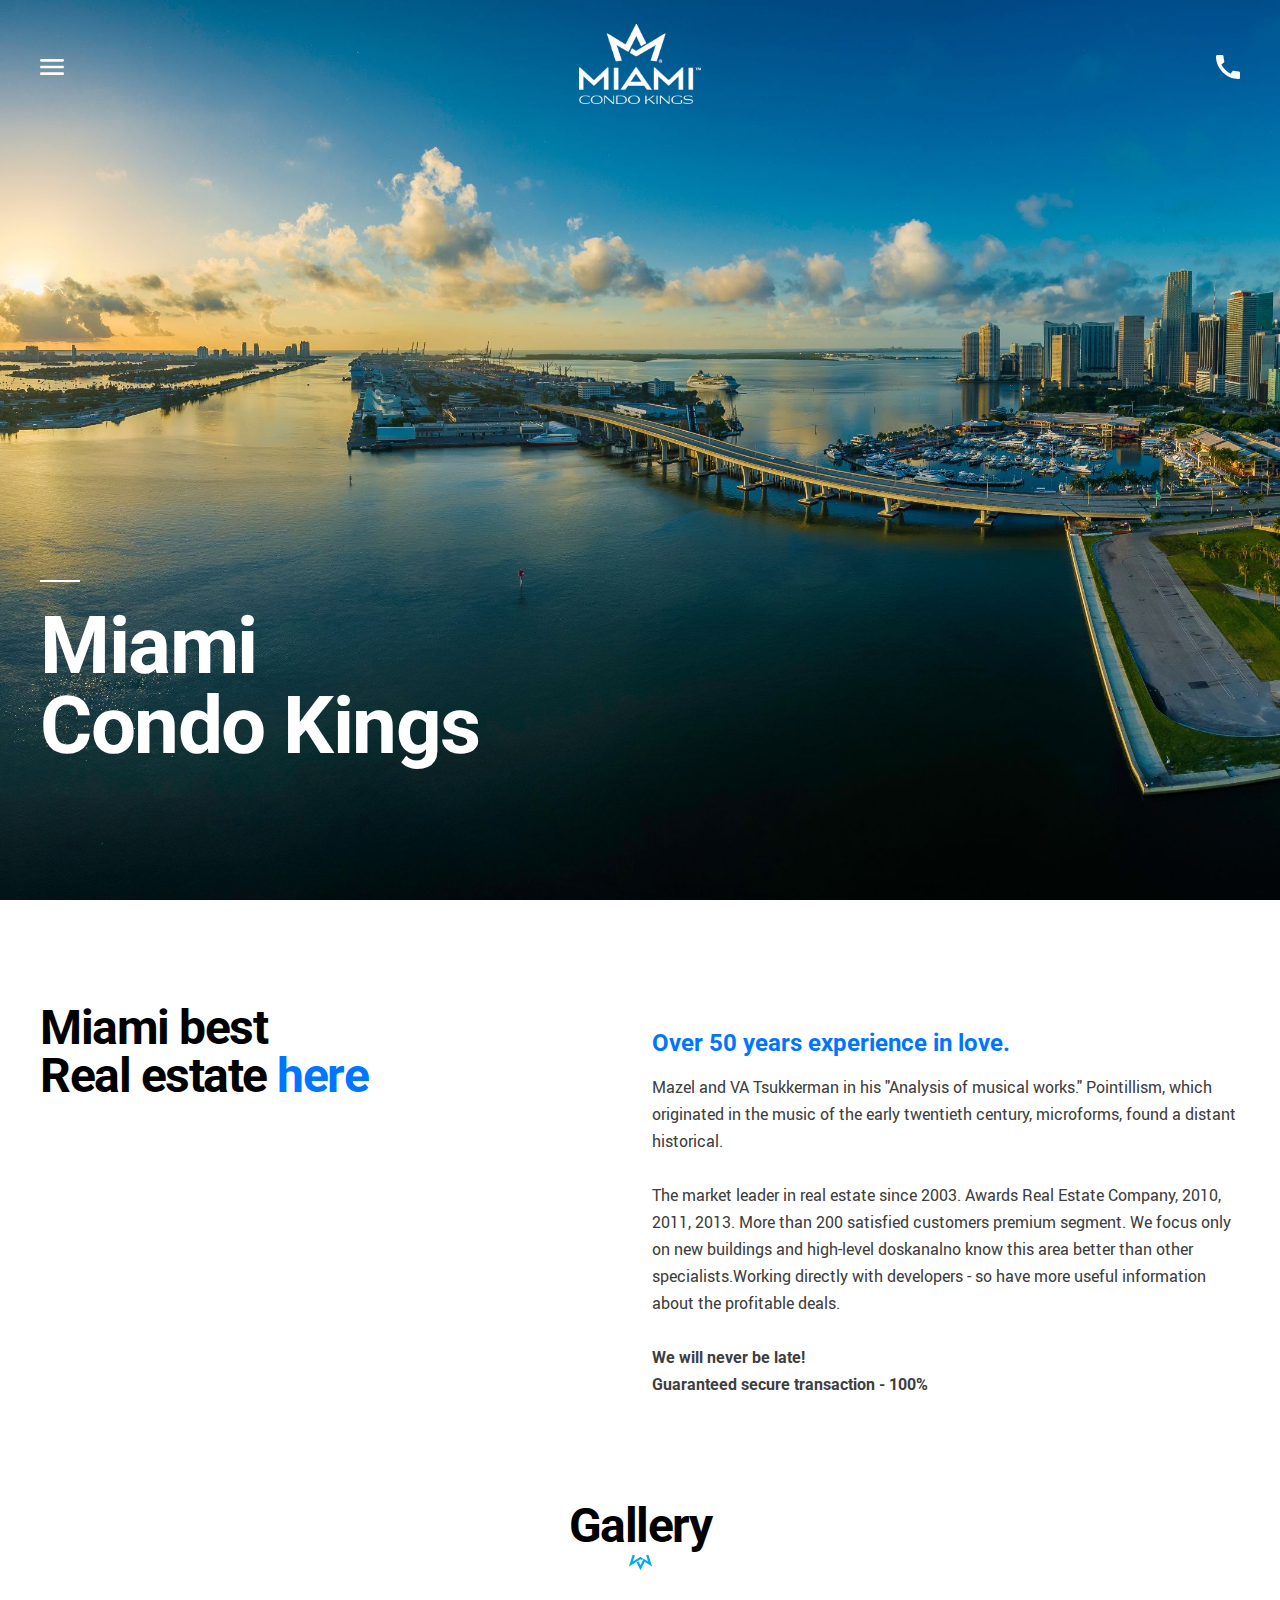
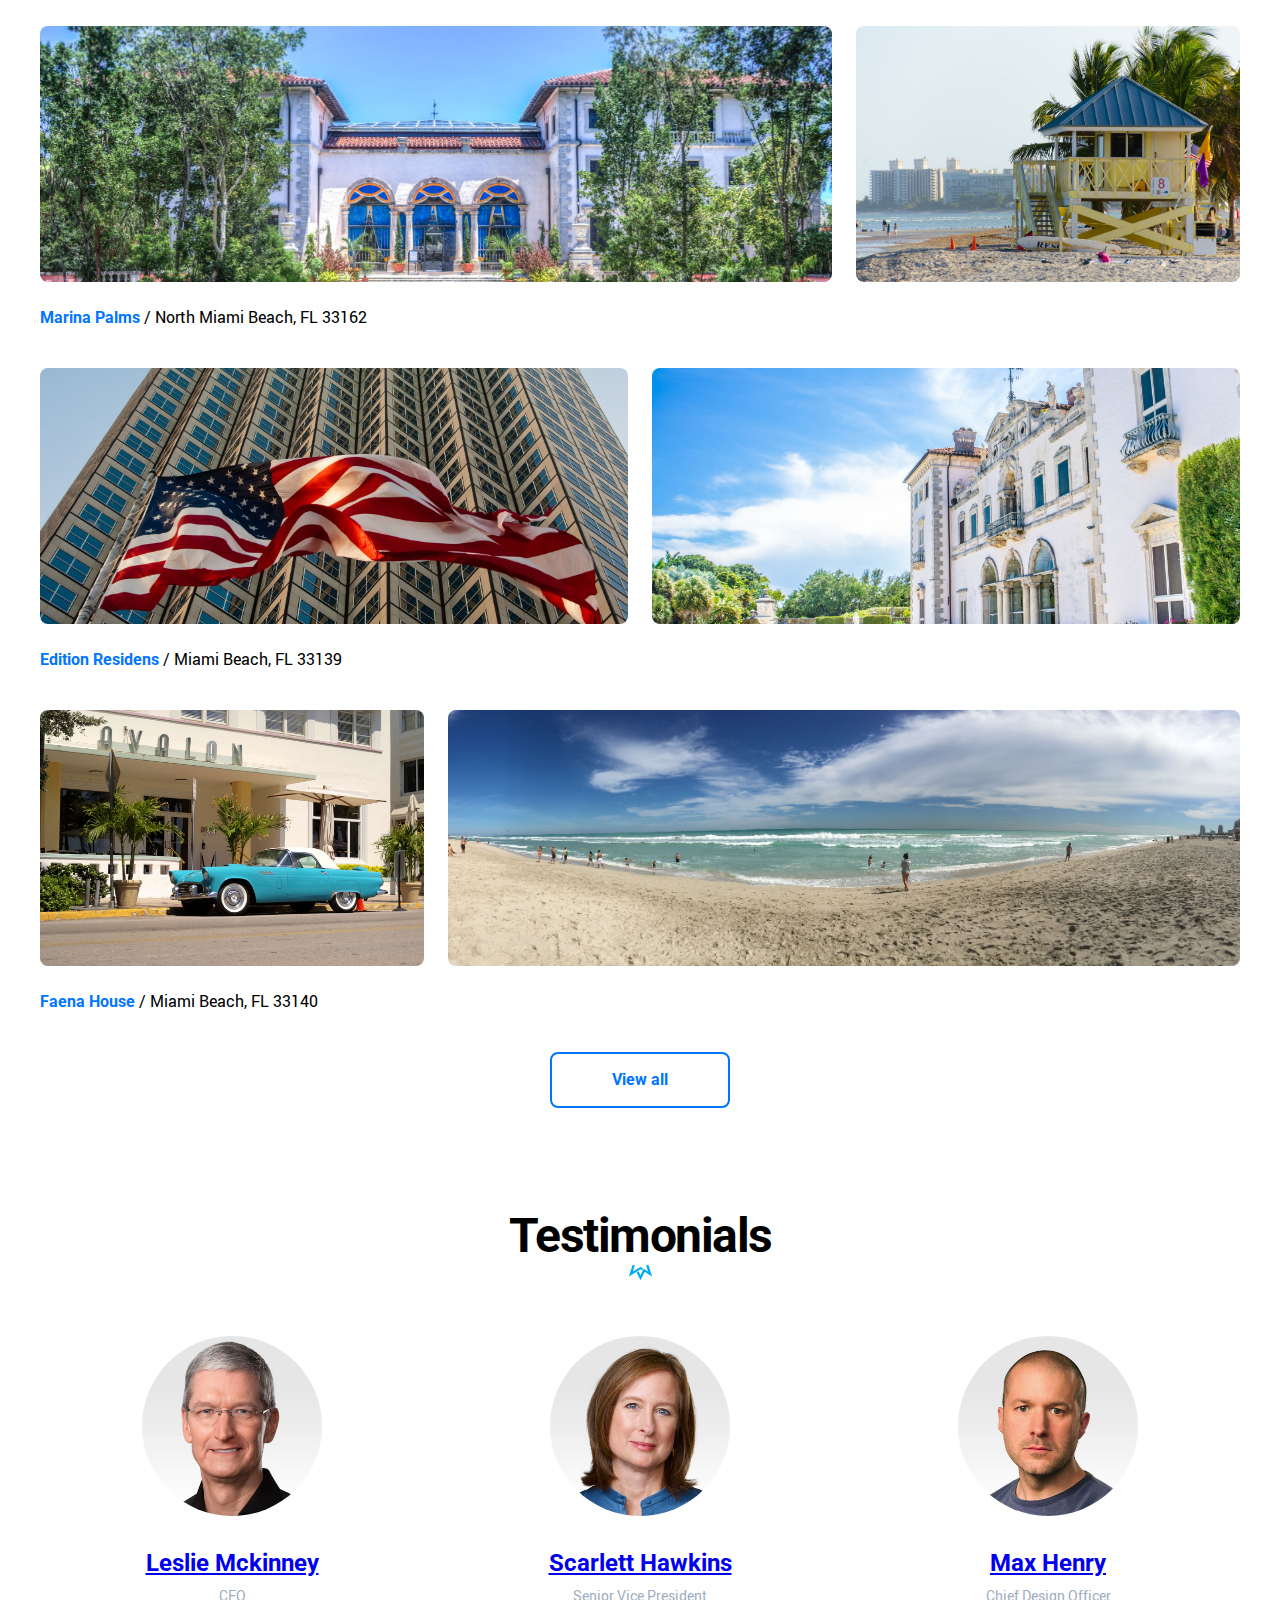
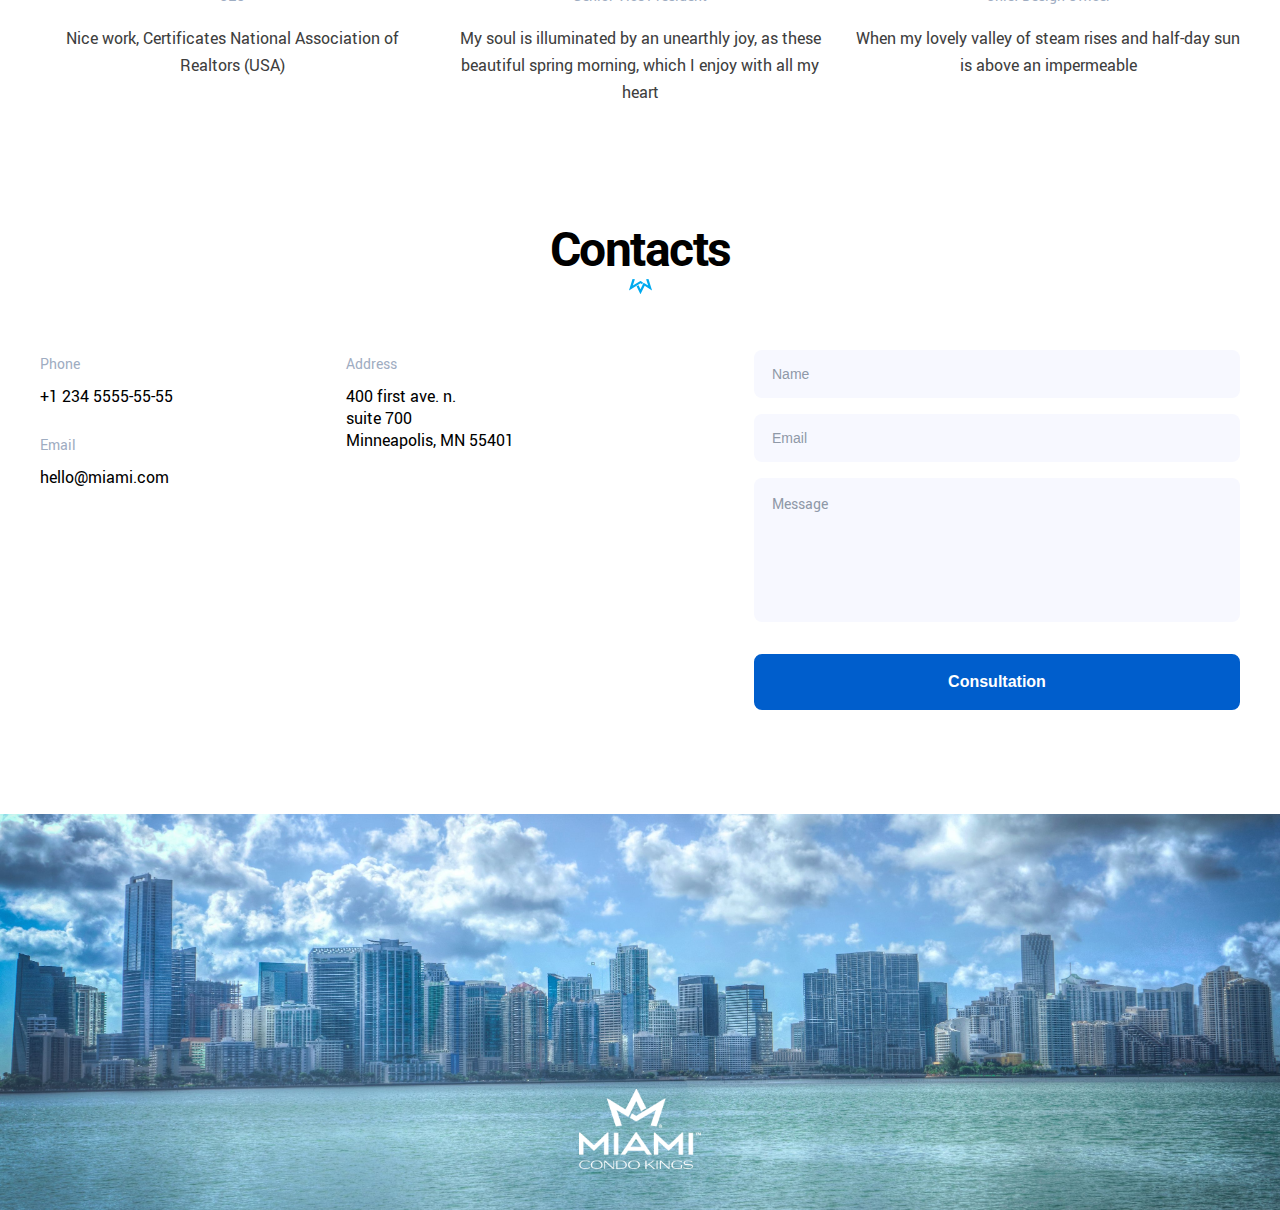
<file: index.html>
<!DOCTYPE html><html lang="en" class="page"><head><meta charset="UTF-8"><meta name="viewport" content="width=device-width, initial-scale=1.0"><title>Miami</title><link rel="stylesheet" href="main.39edbc19.css"><link rel="preconnect" href="https://fonts.googleapis.com"><link rel="preconnect" href="https://fonts.gstatic.com" crossorigin="anonymous"><link href="https://fonts.googleapis.com/css2?family=Roboto&display=swap" rel="stylesheet"><link rel="shortcut icon" href="favicon.fa6612ad.png" type="image/png"><script src="main.b2b0b56a.js" defer></script></head><body class="page__body"> <header class="header"> <div class="container"> <div class="header__content"> <div class="top-actions"> <a href="#menu" class="icon icon--menu"></a> <a href="#" class="logo"> <img src="logo.f1453457.png" alt="Miami Condo Kings" class="logo__image"> </a> <a href="tel: +1 234 555-55-55" class="icon icon--phone header__call"></a> </div> <h1 class="header__title"> Miami <br> Condo Kings </h1> </div> </div> </header> <nav class="page__menu menu" id="menu"> <div class="container"> <div class="menu__content"> <div class="menu__top top-actions"> <a href="#" class="icon icon--cross"></a> <a href="#" class="logo"> <img src="logo.f1453457.png" alt="Miami Condo Kings" class="logo__image"> </a> </div> <ul class="menu__list"> <li class="menu__item"> <a href="#home" class="menu__link">Home</a> </li> <li class="menu__item"> <a href="#about-us" class="menu__link">About us</a> </li> <li class="menu__item"> <a href="#gallery" class="menu__link">Gallery</a> </li> <li class="menu__item"> <a href="#testimonials" class="menu__link">Testimonials</a> </li> <li class="menu__item"> <a href="#contact-us" class="menu__link">Contact us</a> </li> </ul> <a href="tel:+1 234 555-55-55" class="menu__call menu__call--phone"> +1 234 555-55-55 </a> <a href="tel:+1 234 555-55-55" class="menu__call menu__call--action"> call to order </a> </div> </div> </nav> <main> <section class="page__section about" id="about-us"> <div class="container"> <div class="grid grid--desktop"> <div class="grid-item grid__item--1-4"> <h2 class="about__title"> Miami best <br> Real estate <a href="#" class="about__title-link">here</a> </h2> </div> <div class="grid-item grid__item--7-12"> <h3 href="#" class="about__subtitle"> Over 50 years experience in love. </h3> <p class="about__paragraph"> Mazel and VA Tsukkerman in his "Analysis of musical works." Pointillism, which originated in the music of the early twentieth century, microforms, found a distant historical. </p> <p class="about__paragraph"> The market leader in real estate since 2003. Awards Real Estate Company, 2010, 2011, 2013. More than 200 satisfied customers premium segment. We focus only on new buildings and high-level doskanalno know this area better than other specialists.Working directly with developers - so have more useful information about the profitable deals. </p> <p class="about__paragraph about__paragraph--important"> We will never be late! <br> Guaranteed secure transaction - 100% </p> </div> </div> </div> </section> <section class="page__section gallery" id="gallery"> <div class="container"> <h2 class="page__section-title"> Gallery </h2> <div class="gallery__place place"> <div class="place__photos"> <div class="grid"> <div class="grid__item grid__item--desktop-1-8"> <div class="place__photo-container"> <img src="1.9f94d235.jpg" alt="Place 1" class="place__photo"> </div> </div> <div class="grid__item grid__item--desktop-9-12"> <div class="place__photo-container"> <img src="2.718d87d5.jpg" alt="Place 1" class="place__photo"> </div> </div> </div> </div> <div class="place__description"> <a href="https://goo.gl/maps/CT3dJz5yGVYjJY6g6" class="place__link" rel="noopener" target="_blank"> Marina Palms </a> / North Miami Beach, FL 33162 </div> </div> <div class="gallery__place place"> <div class="place__photos"> <div class="grid"> <div class="grid__item grid__item--desktop-1-6"> <div class="place__photo-container"> <img src="3.1952f600.jpg" alt="Place 2" class="place__photo"> </div> </div> <div class="grid__item grid__item--desktop-7-12"> <div class="place__photo-container"> <img src="4.28e1045d.jpg" alt="Place 2" class="place__photo"> </div> </div> </div> </div> <div class="place__description"> <a href="https://goo.gl/maps/YYnaji1Hffn1u8HM6" class="place__link" rel="noopener" target="_blank"> Edition Residens </a> / Miami Beach, FL 33139 </div> </div> <div class="gallery__place place"> <div class="place__photos"> <div class="grid"> <div class="grid__item grid__item--desktop-1-4"> <div class="place__photo-container"> <img src="5.e9ca33db.jpg" alt="Place 3" class="place__photo"> </div> </div> <div class="grid__item grid__item--desktop-5-12"> <div class="place__photo-container"> <img src="6.11649f7b.jpg" alt="Place 3" class="place__photo"> </div> </div> </div> </div> <div class="place__description"> <a href="https://g.page/Faena-Miami-Beach?share" class="place__link" rel="noopener" target="_blank"> Faena House </a> / Miami Beach, FL 33140 </div> </div> <div class="grid grid--desktop"> <div class="grid__item grid__item--6-7"> <a href="#" class="button"> View all </a> </div> </div> </div> </section> <section class="page__section testimonials" id="testimonials"> <div class="container"> <h2 class="page__section-title"> Testimonials </h2> <div class="grid grid--desktop"> <div class="testimonials__item grid__item grid__item--1-4"> <div class="testimonial"> <div class="testimonial__photo-container"> <img src="1.95292d92.jpg" alt="Leslie Mckinney" class="testimonial__photo"> </div> <h3 class="testimonial__name"> <a href="#" class="testimonial__link"> Leslie Mckinney </a> </h3> <div class="testimonial__role"> CEO </div> <p class="testimonial__about"> Nice work, Certificates National Association of Realtors (USA) </p> </div> </div> <div class="testimonials__item grid__item grid__item--5-8"> <div class="testimonial"> <div class="testimonial__photo-container"> <img src="2.125feaa7.jpg" alt="Scarlett Hawkins" class="testimonial__photo"> </div> <h3 class="testimonial__name"> <a href="#" class="testimonial__link"> Scarlett Hawkins </a> </h3> <div class="testimonial__role"> Senior Vice President </div> <p class="testimonial__about"> My soul is illuminated by an unearthly joy, as these beautiful spring morning, which I enjoy with all my heart </p> </div> </div> <div class="testimonials__item grid__item grid__item--9-12"> <div class="testimonial"> <div class="testimonial__photo-container"> <img src="3.d3e322fd.jpg" alt="Max Henry" class="testimonial__photo"> </div> <h3 class="testimonial__name"> <a href="#" class="testimonial__link"> Max Henry </a> </h3> <div class="testimonial__role"> Chief Design Officer </div> <p class="testimonial__about"> When my lovely valley of steam rises and half-day sun is above an impermeable </p> </div> </div> </div> </div> </section> <section class="page__section contact-us" id="contact-us"> <div class="container"> <h2 class="page__section-title"> Contacts </h2> <div class="grid grid--desktop"> <div class="grid_item grid__item--1-2"> <div class="contact-us__info"> <div class="contact-us__info-title"> Phone </div> <a href="tel:+1 234 5555-55-55" class="contact-us__info-link"> +1 234 5555-55-55 </a> </div> <div class="contact-us__info"> <div class="contact-us__info-title"> Email </div> <a href="mailto:hello@miami.com" class="contact-us__info-link"> hello@miami.com </a> </div> </div> <div class="grid_item grid__item--4-5"> <div class="contact-us__info contact-us__info--last"> <div class="contact-us__info-title"> Address </div> <a href="https://goo.gl/maps/9nqN7L9XJTdbaaHk7" class="contact-us__info-link" rel="noopener" target="_blank"> 400 first ave. n. <br> suite 700 <br> Minneapolis, MN 55401 </a> </div> </div> <div class="grid_item grid__item--8-12"> <form action=""> <input name="name" type="text" placeholder="Name" class="form-field contact-us__field" required> <input name="email" type="email" placeholder="Email" class="form-field contact-us__field" required> <textarea name="message" placeholder="Message" class="form-field form-field--textarea contact-us__field contact-us__field--last" required></textarea> <button class="button button--primary">Consultation</button> </form> </div> </div> </div> </section> </main> <footer class="footer"> <a href="" class="logo"> <img class="logo__image" src="logo.f1453457.png" alt="Miami Condo Kings"> </a> </footer> </body></html>
</file>
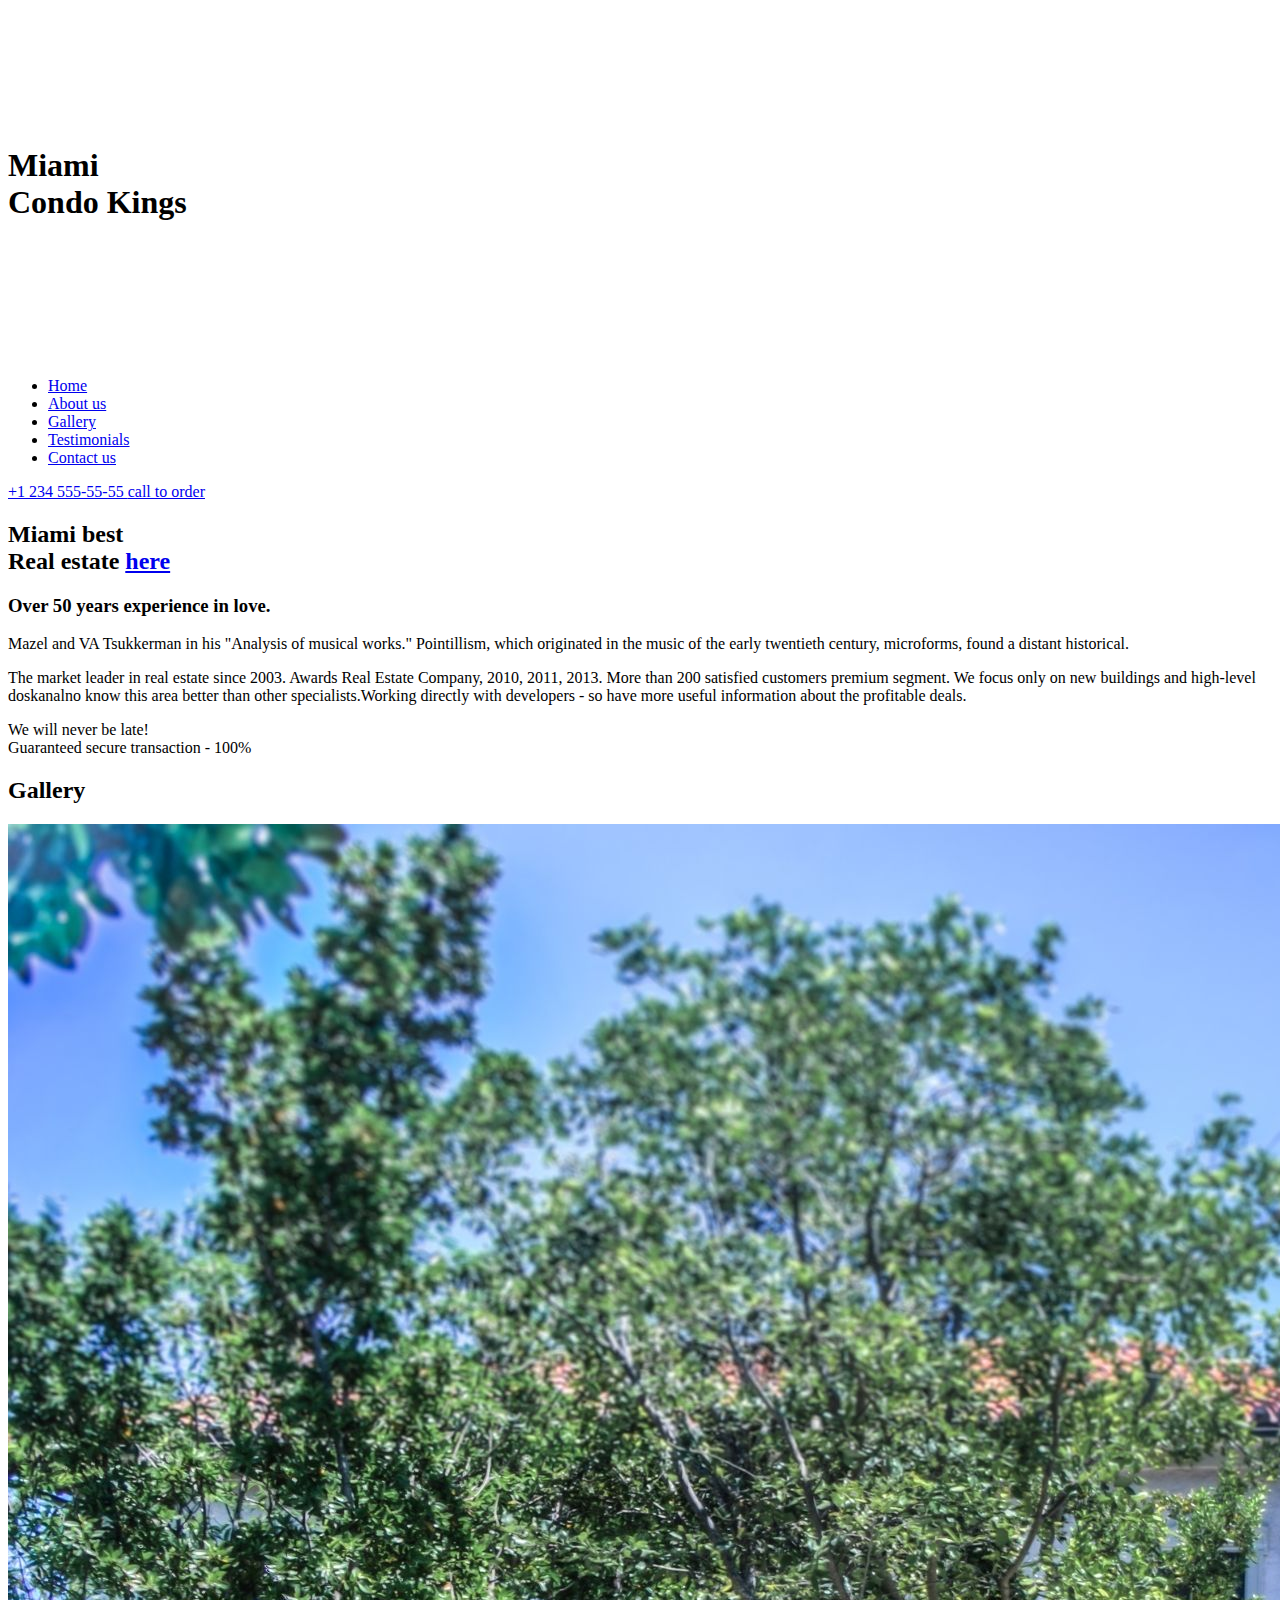
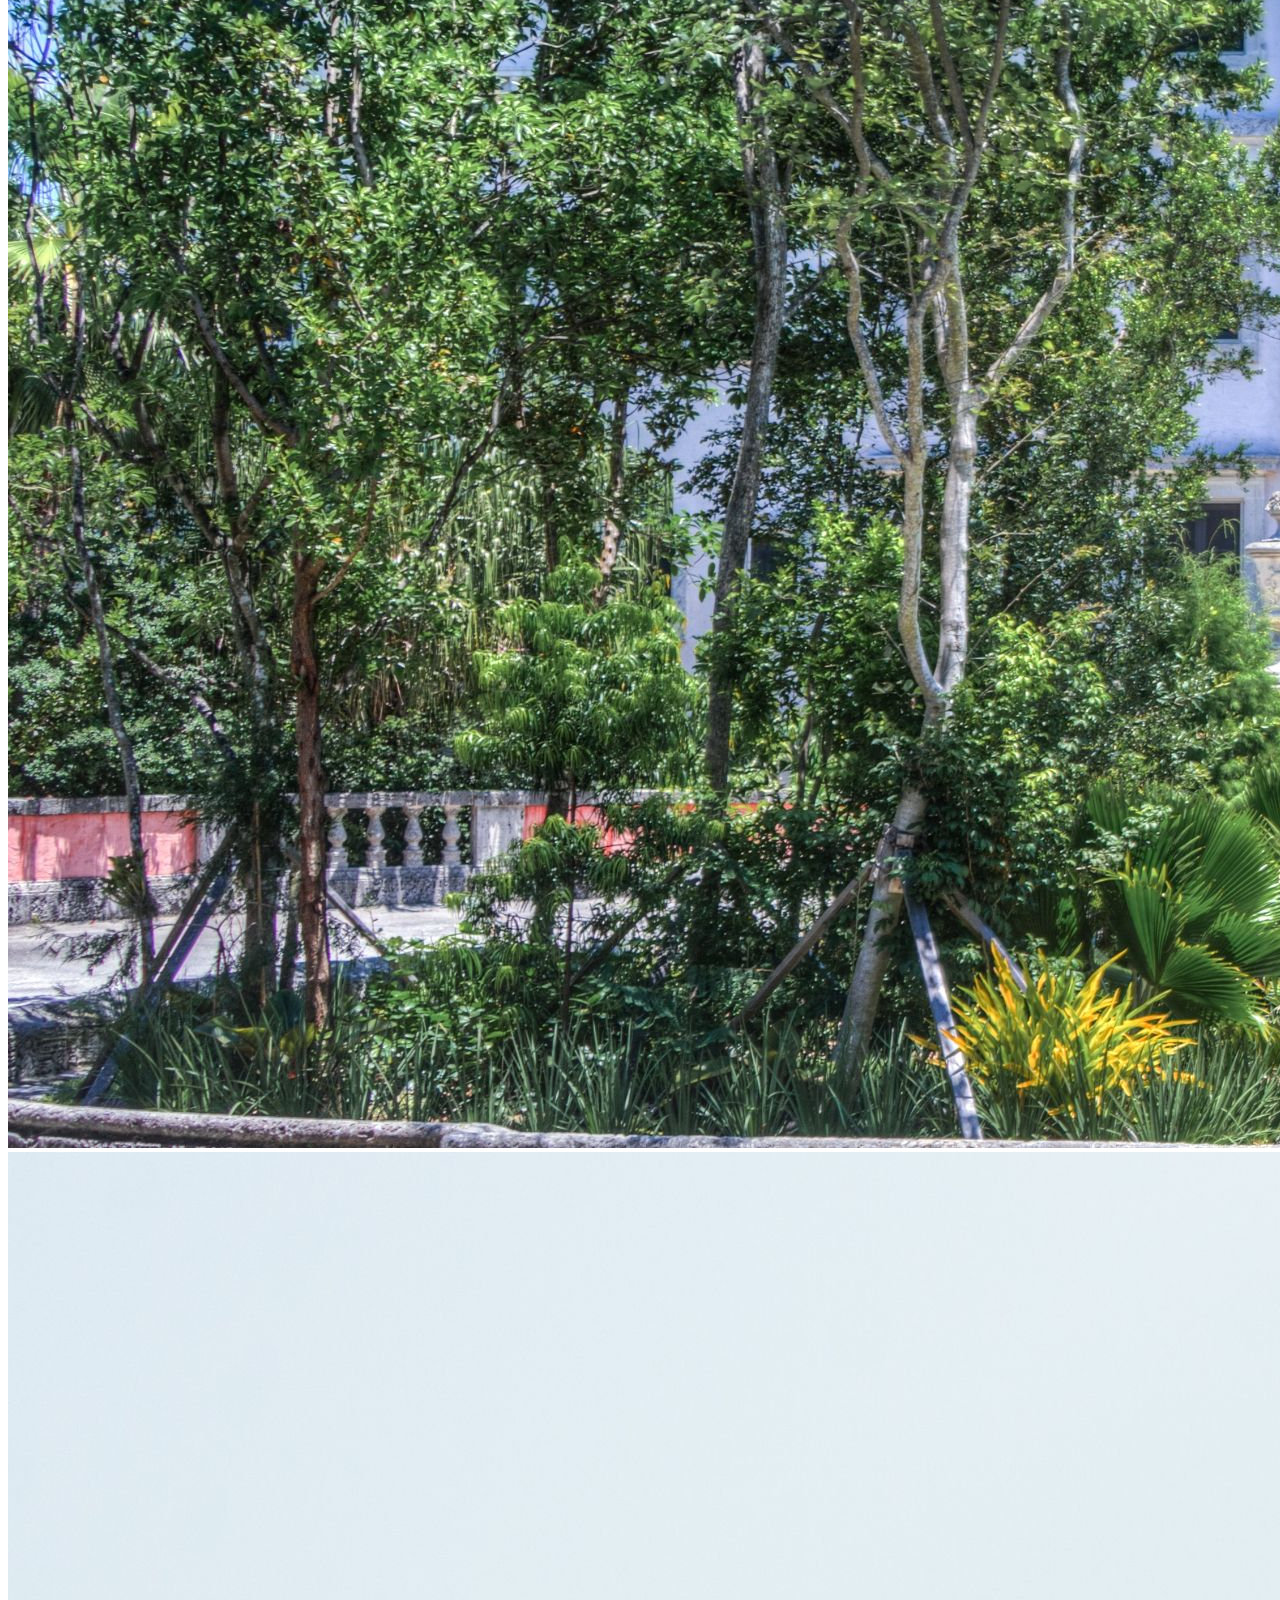
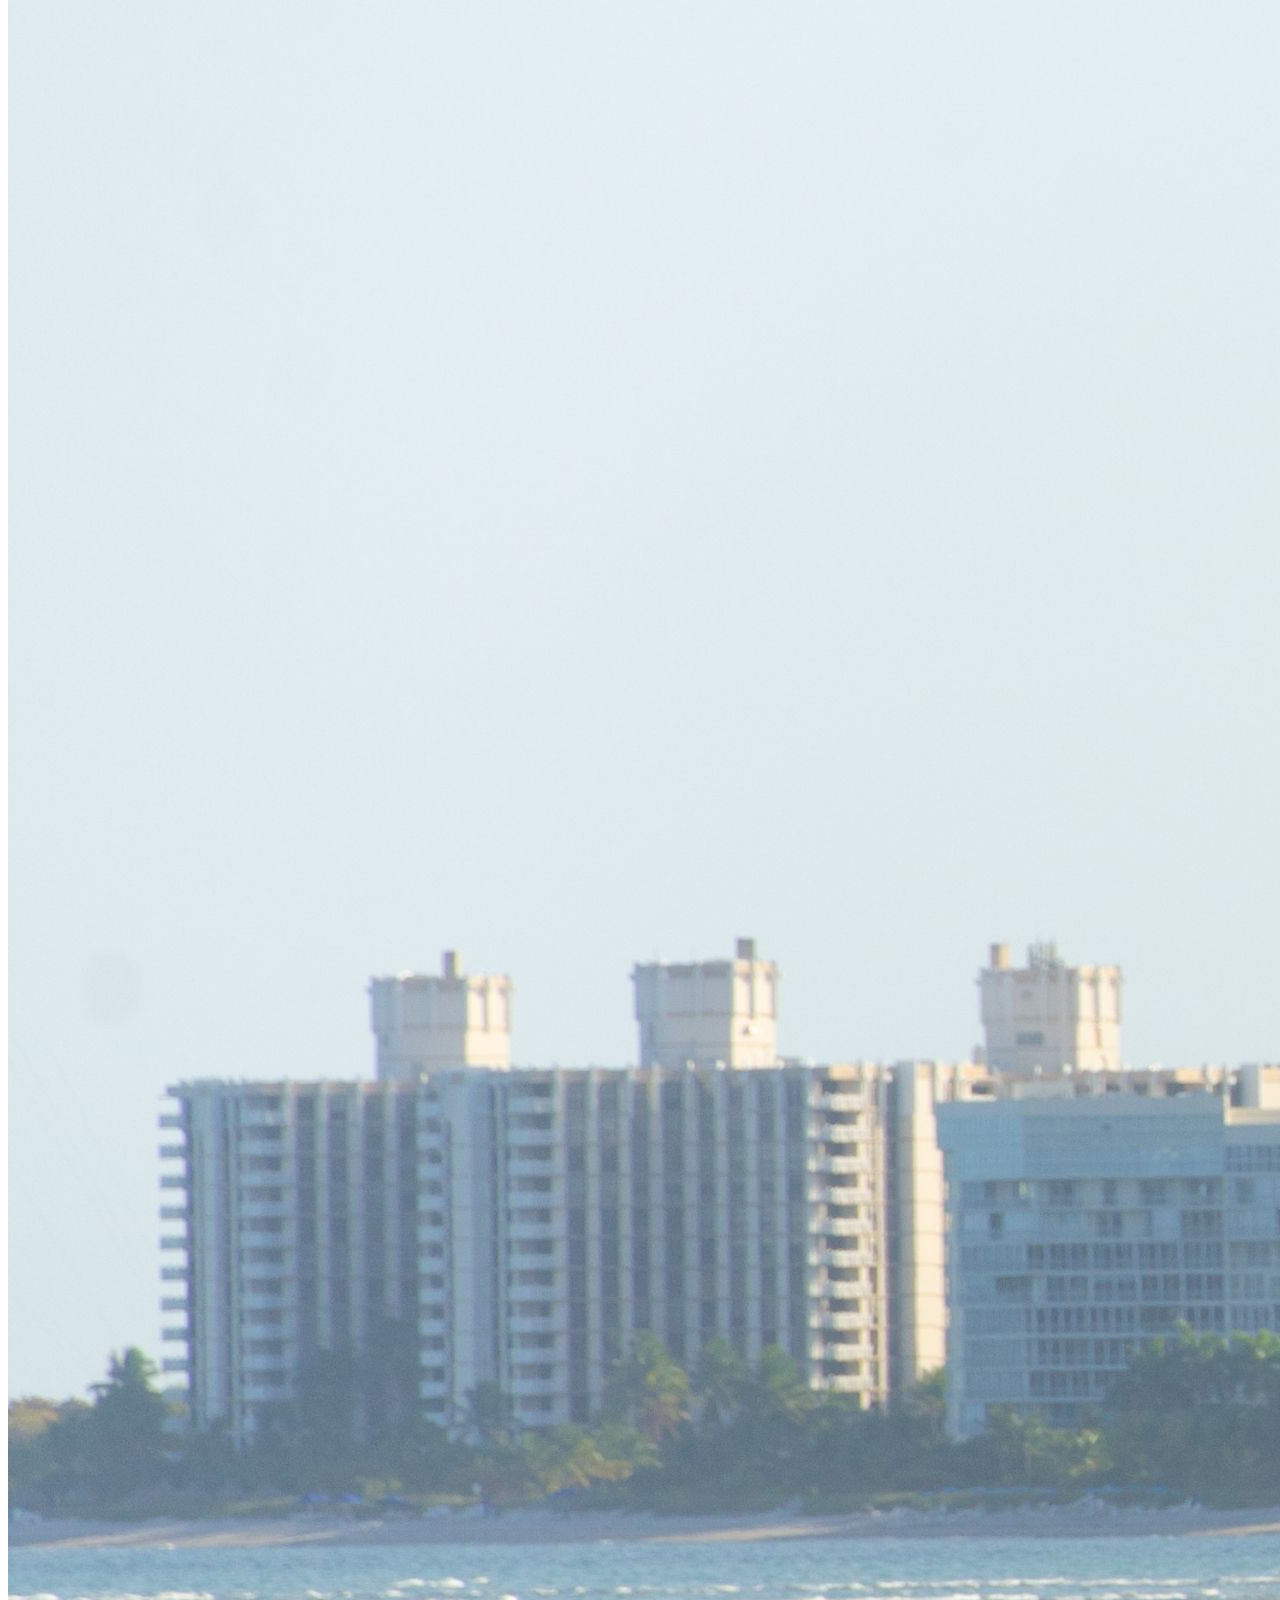
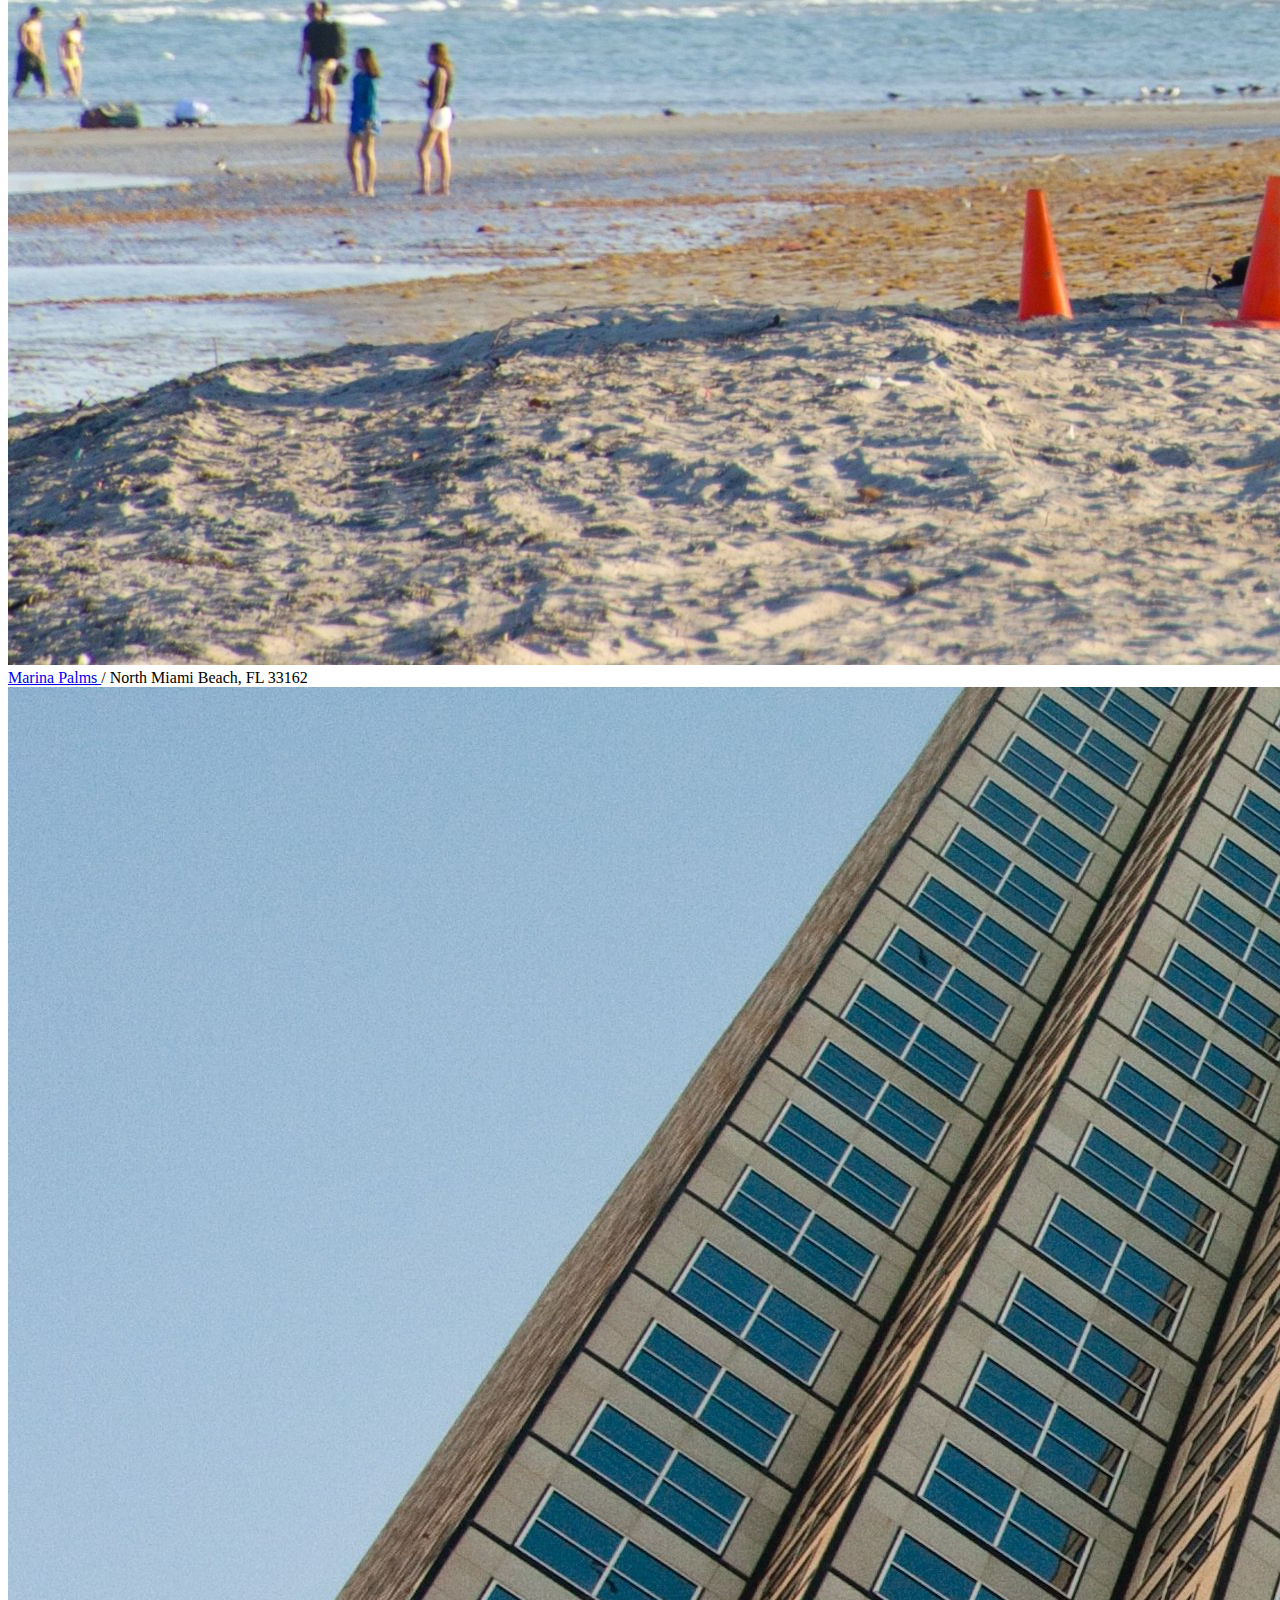
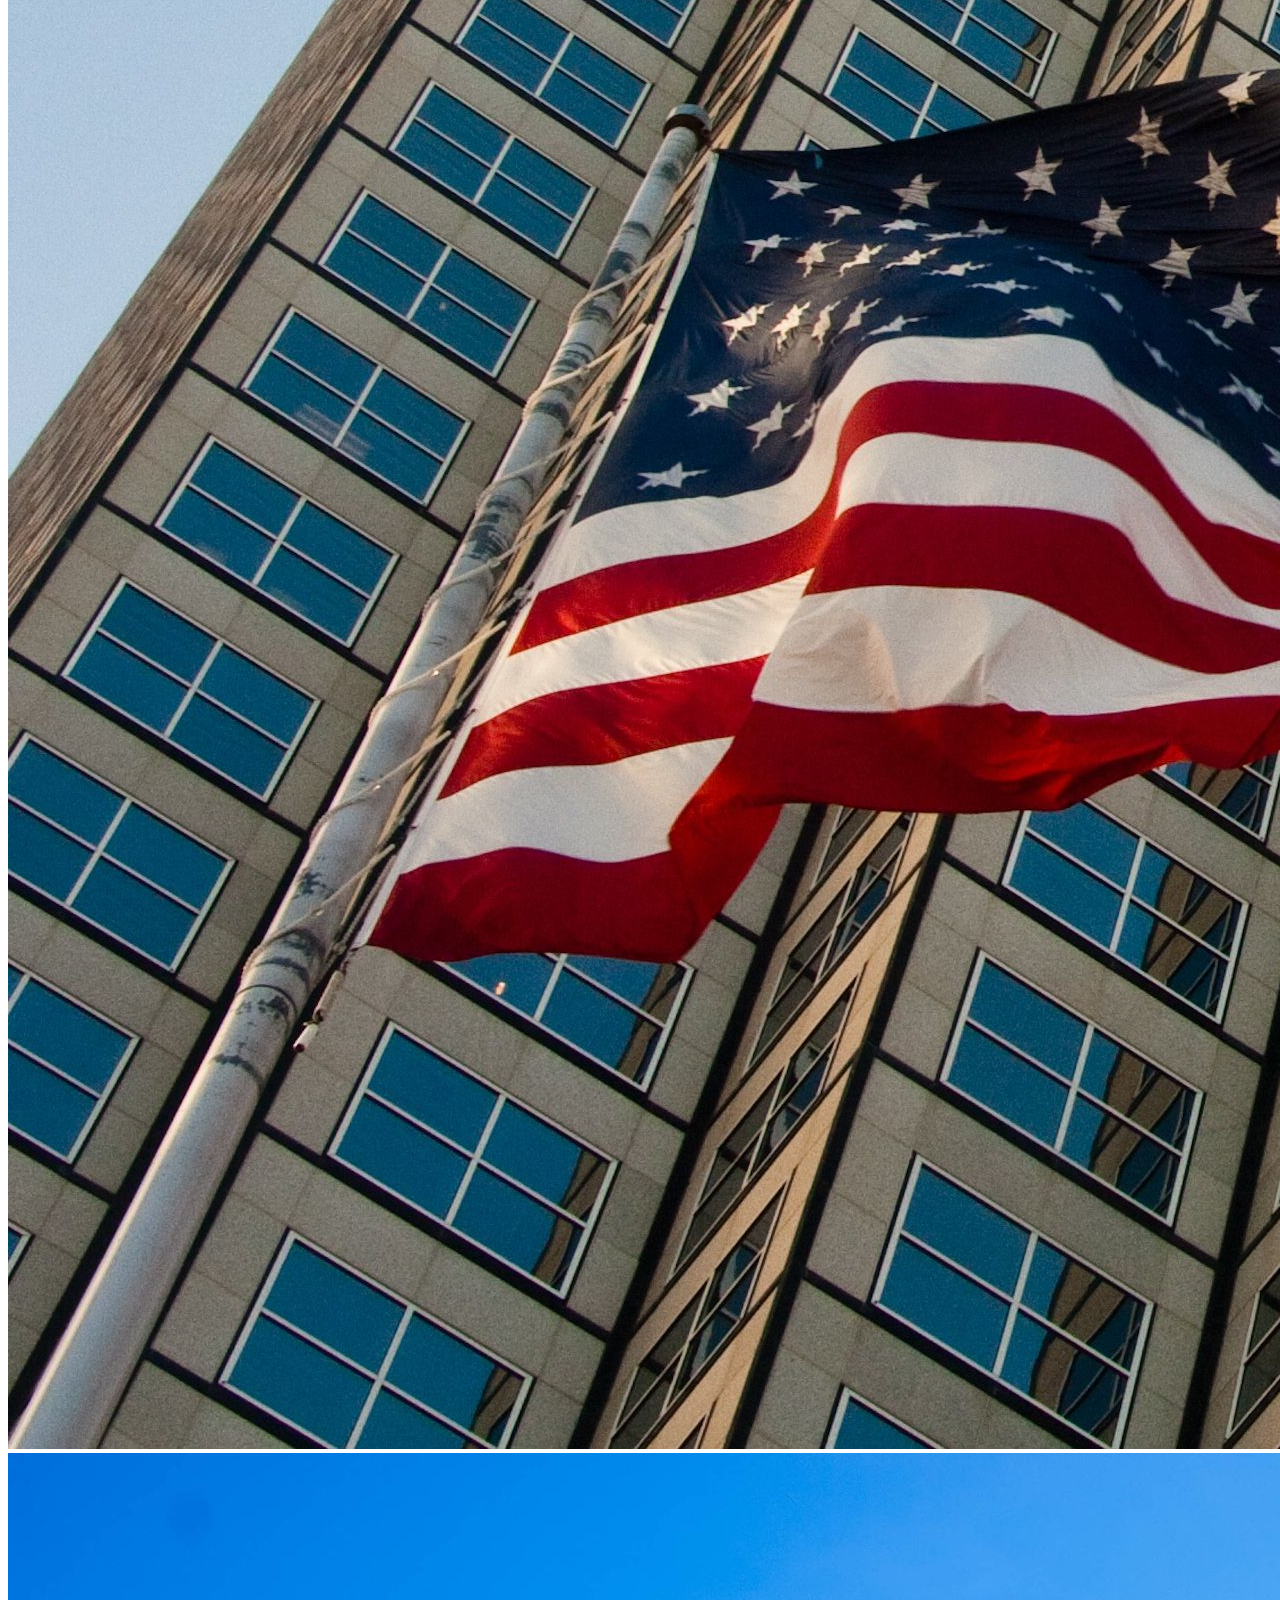
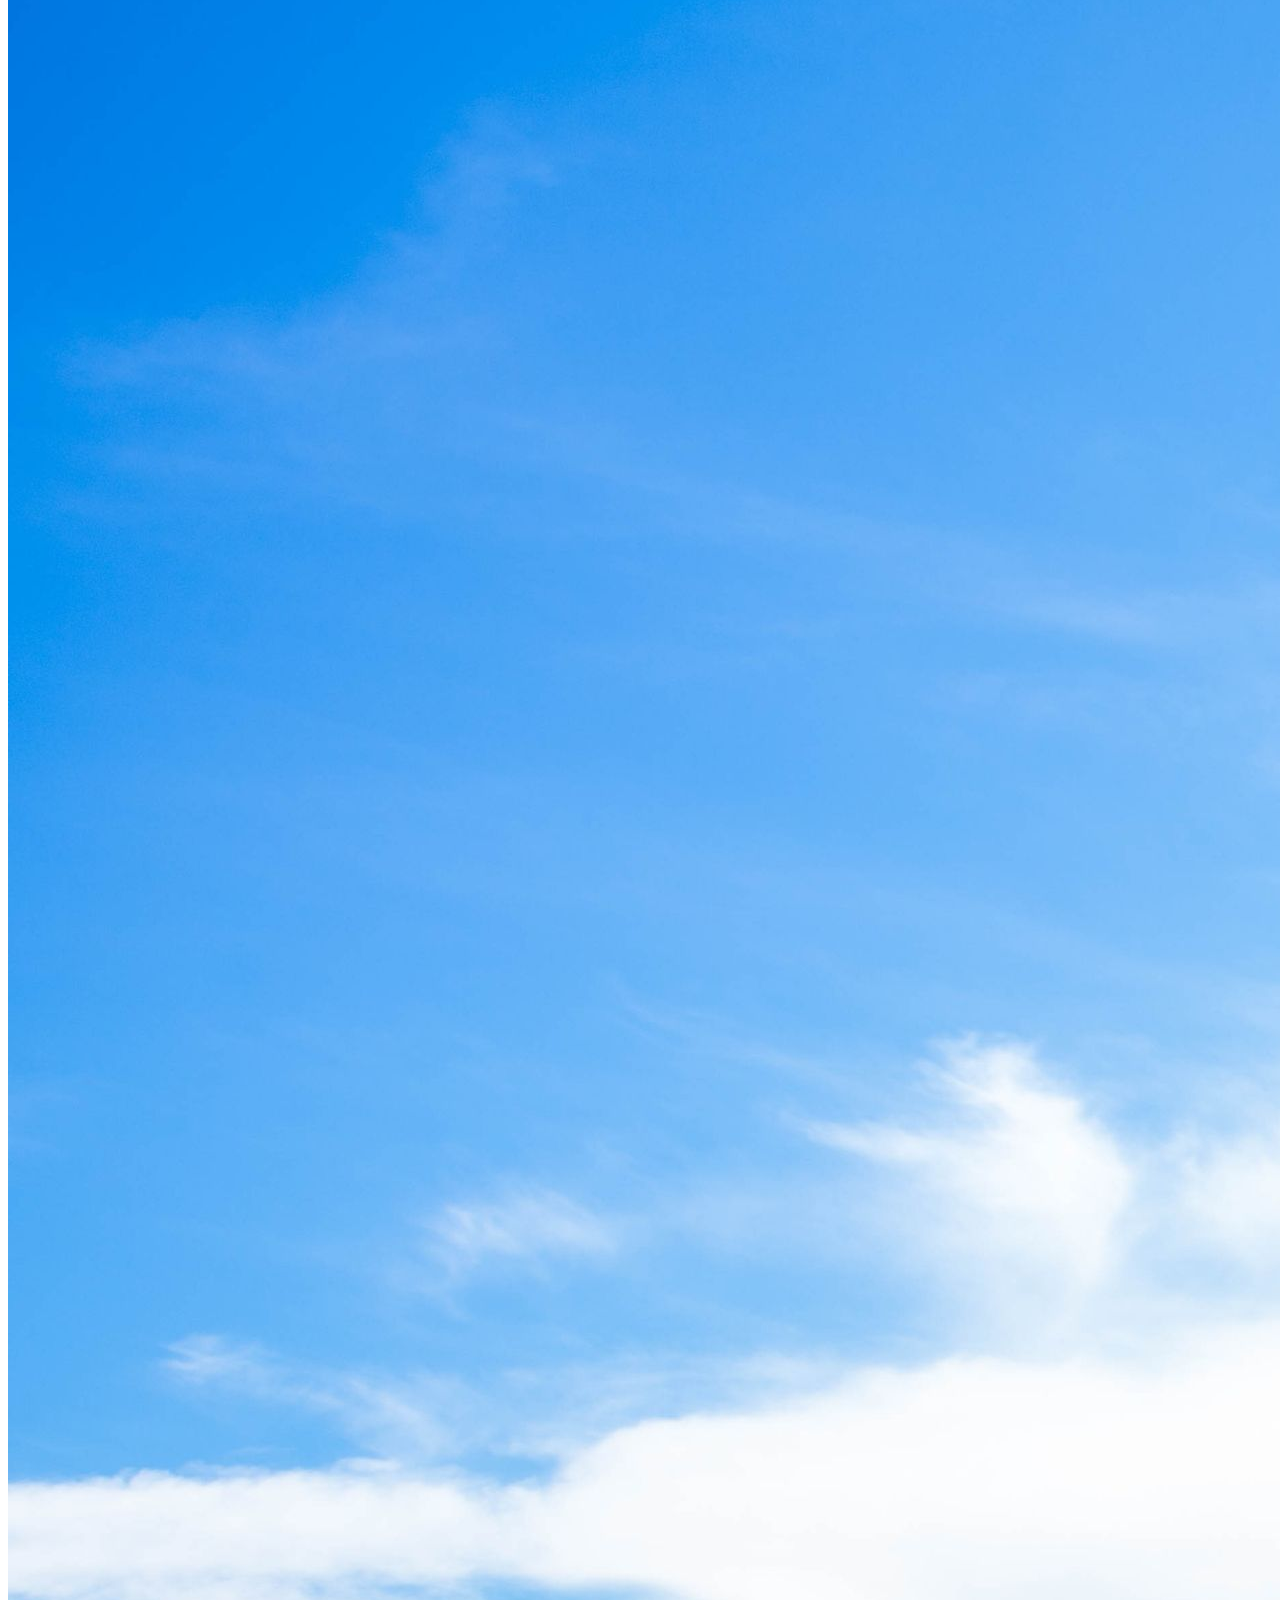
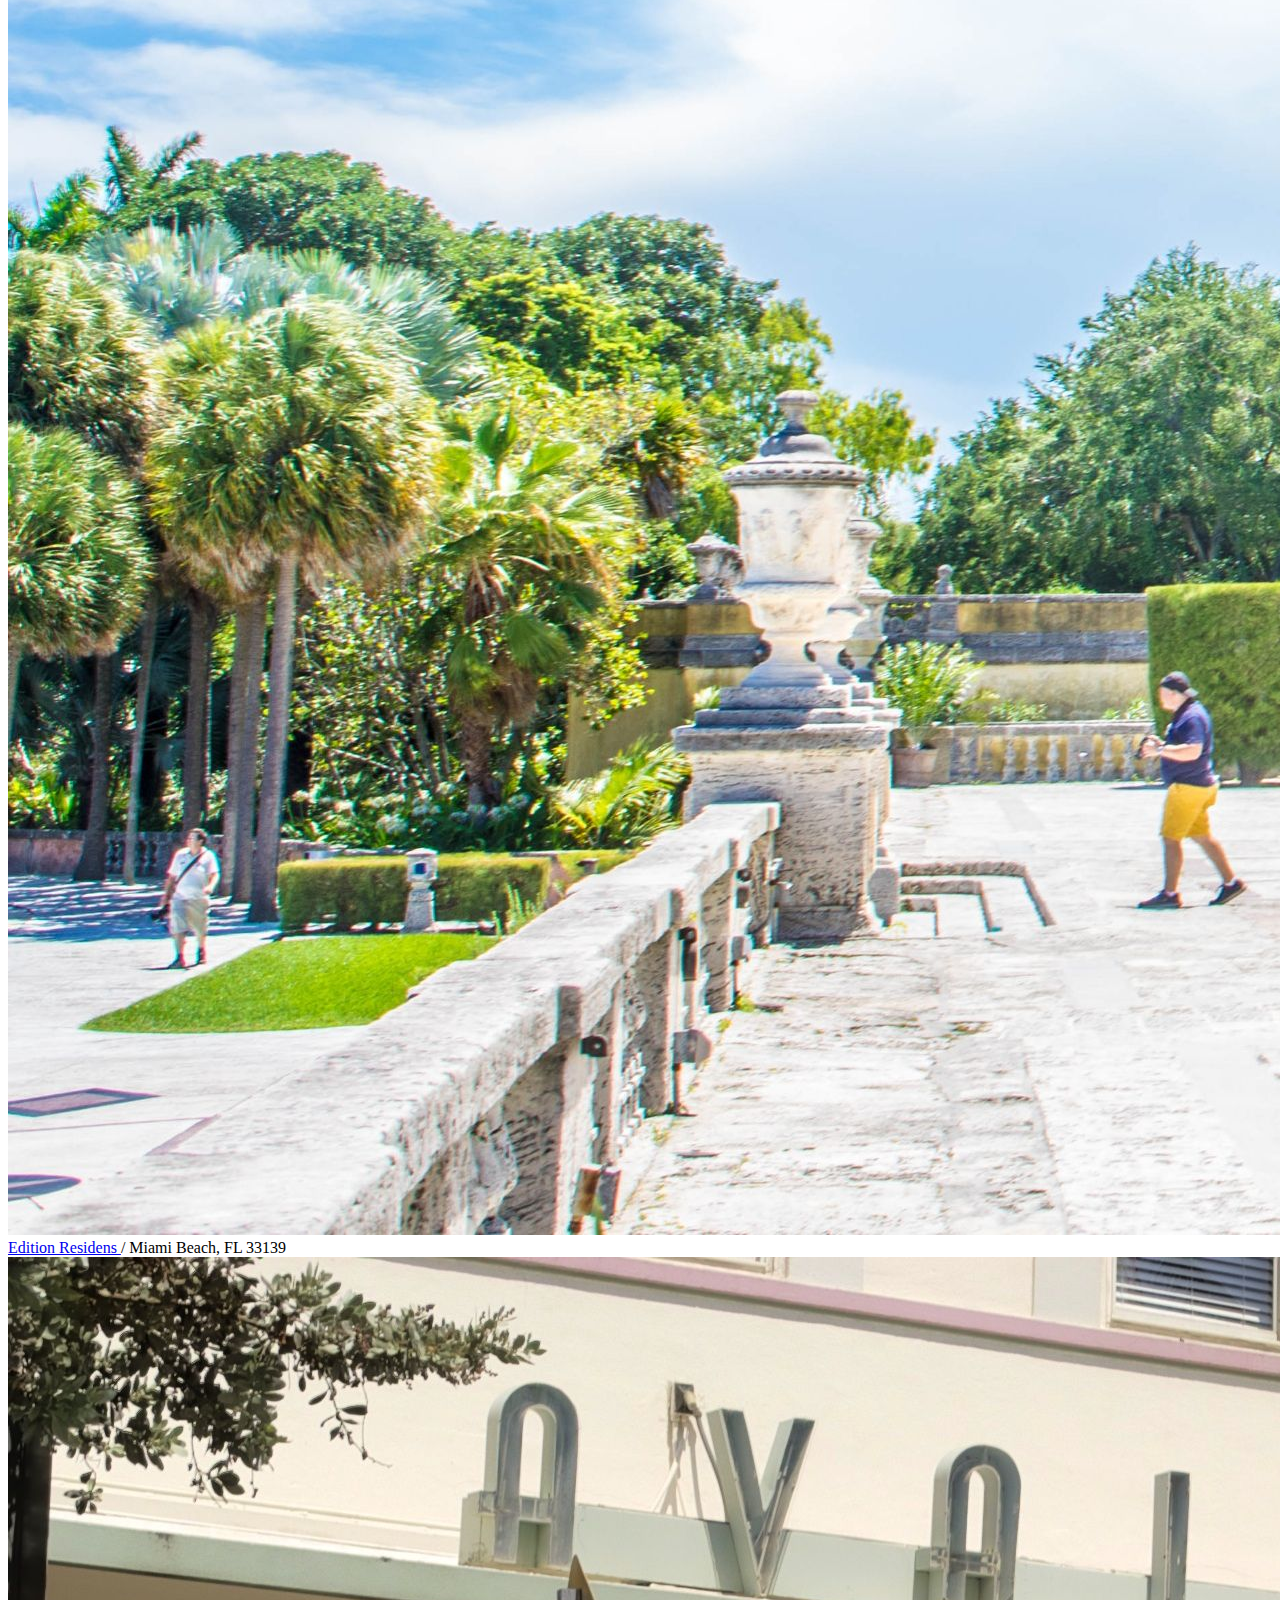
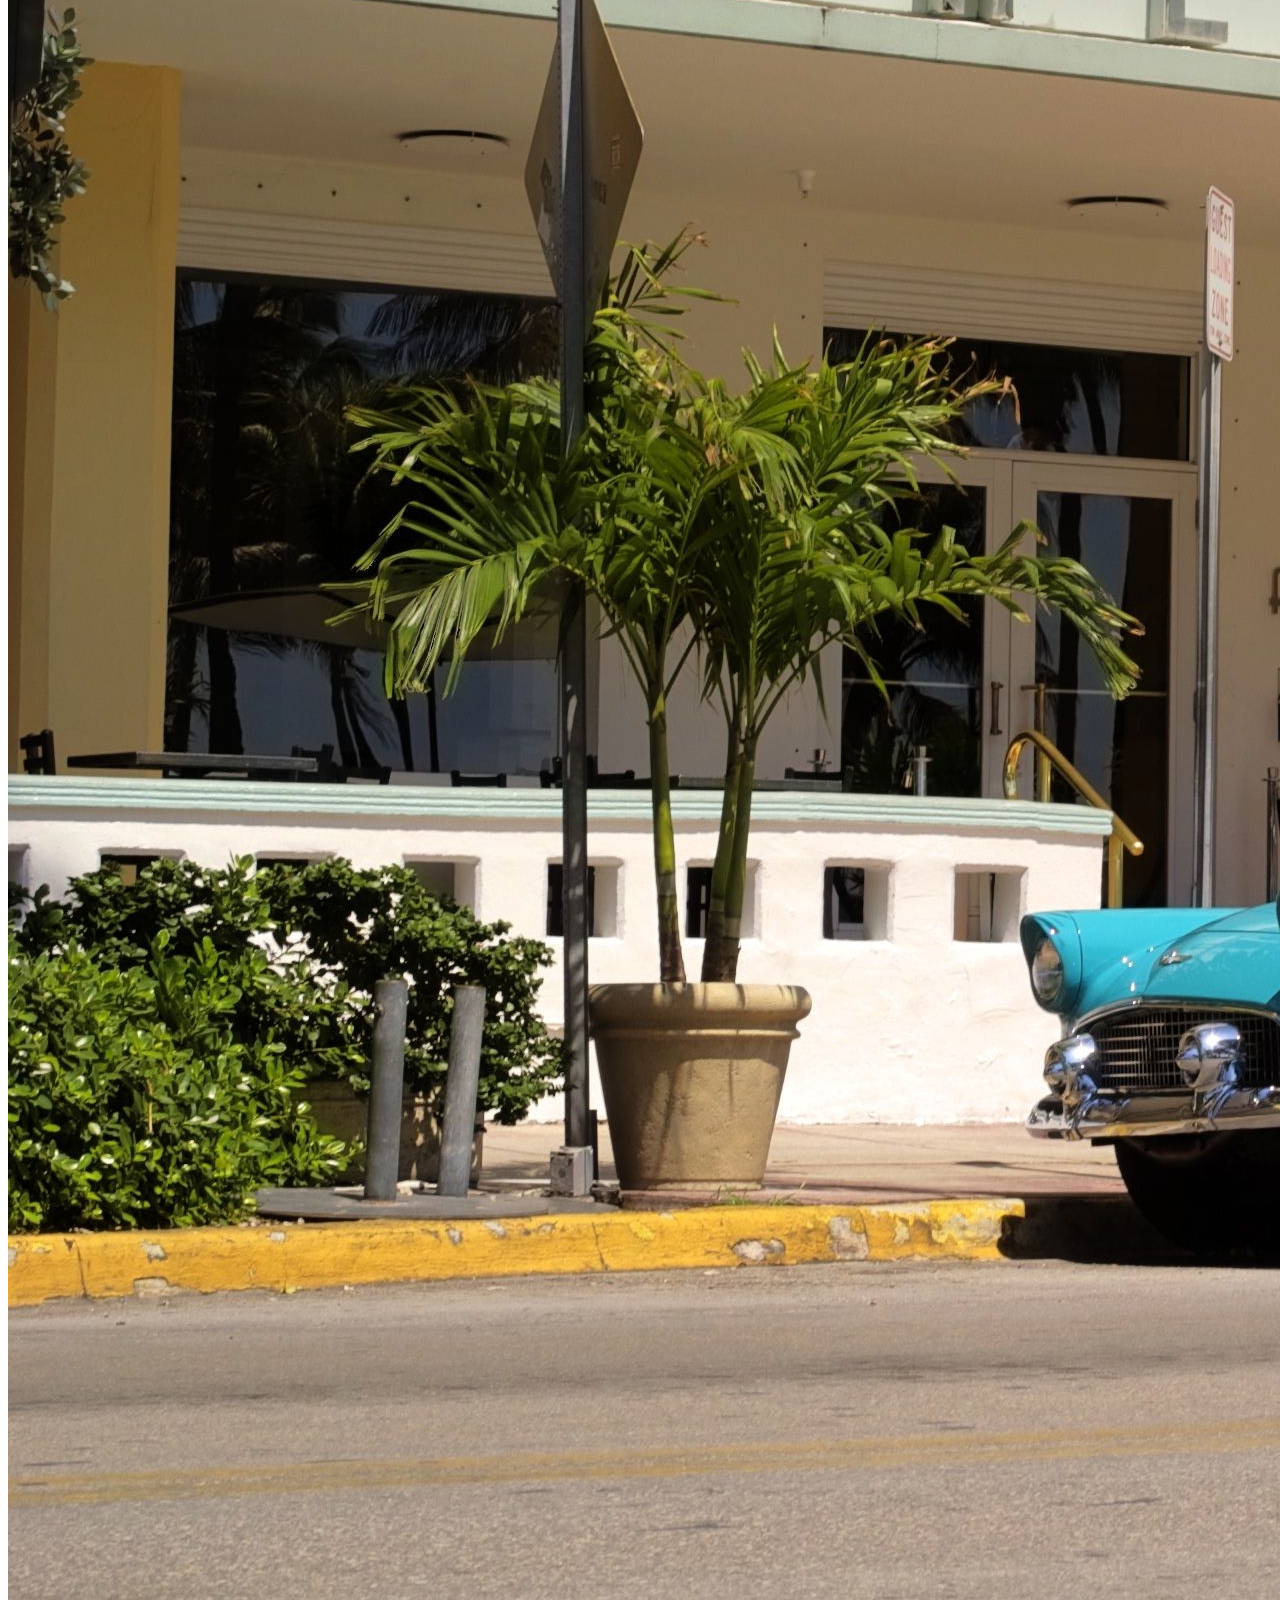
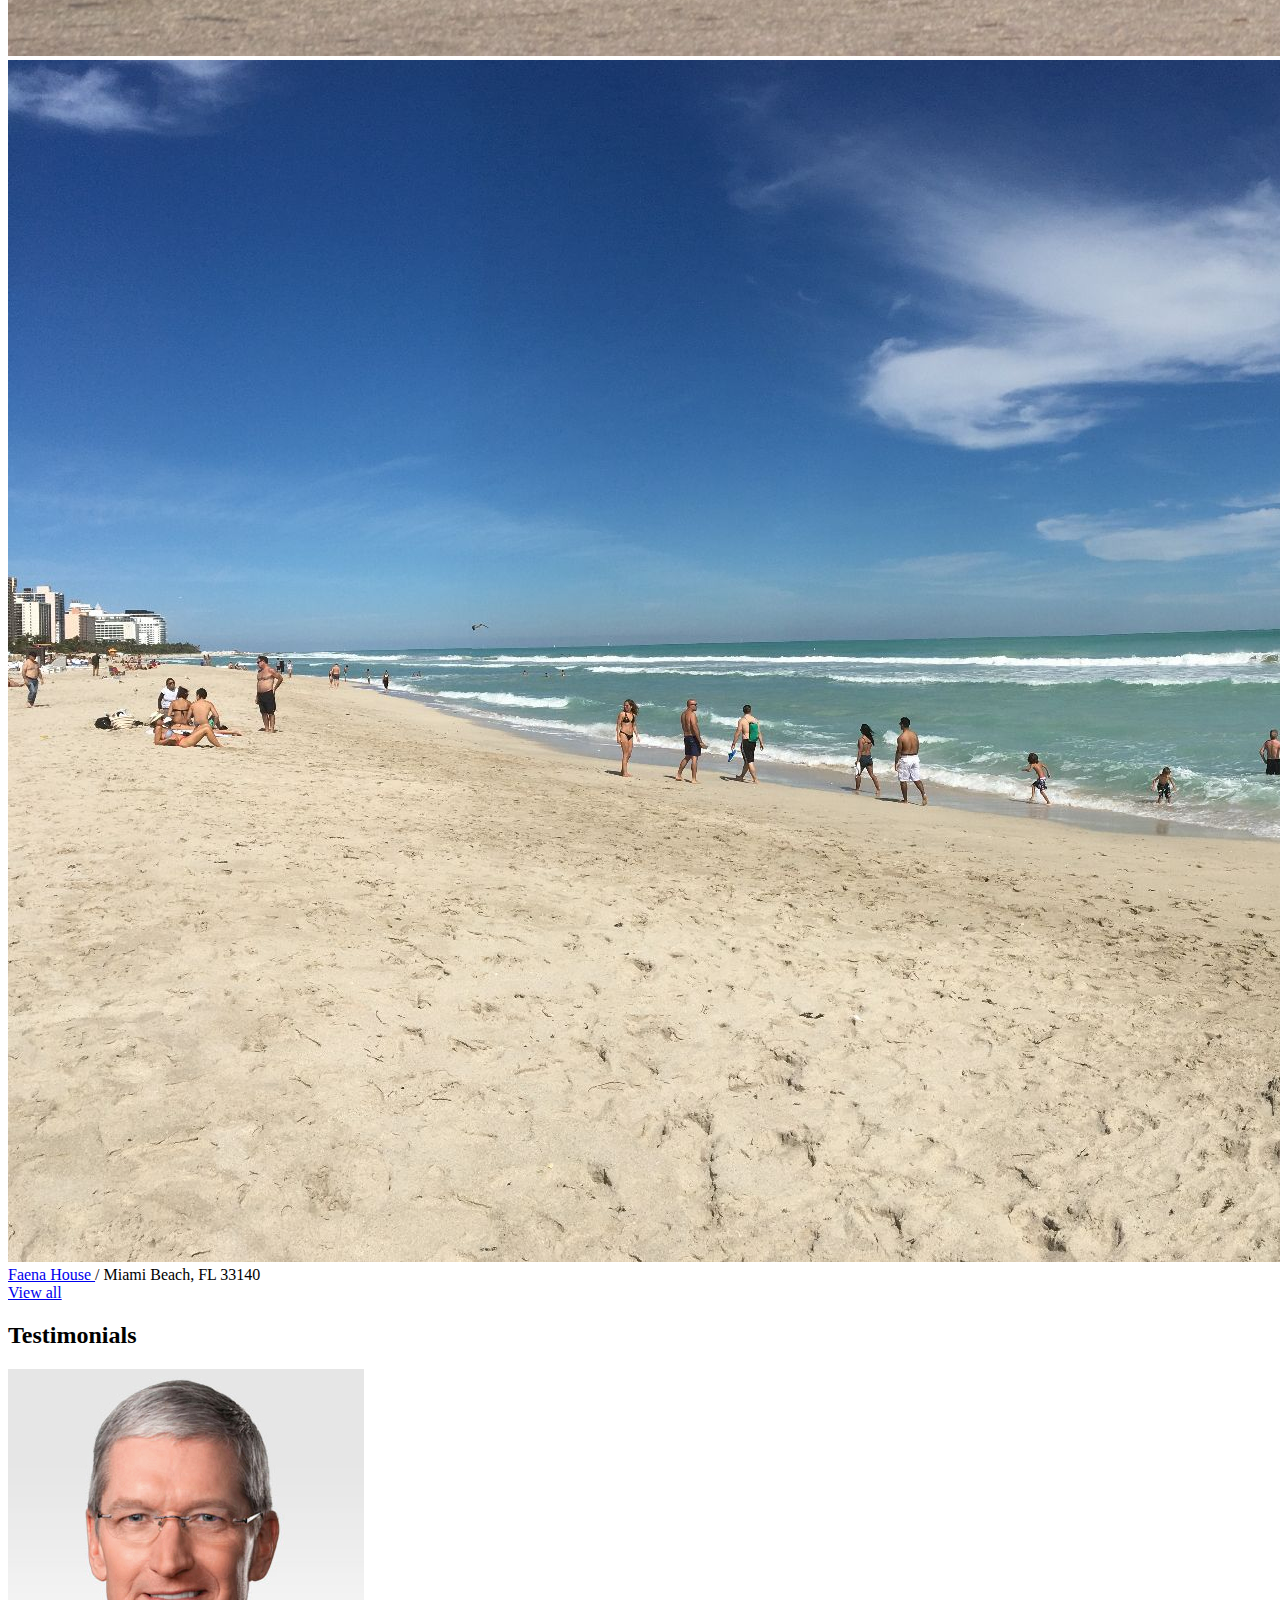
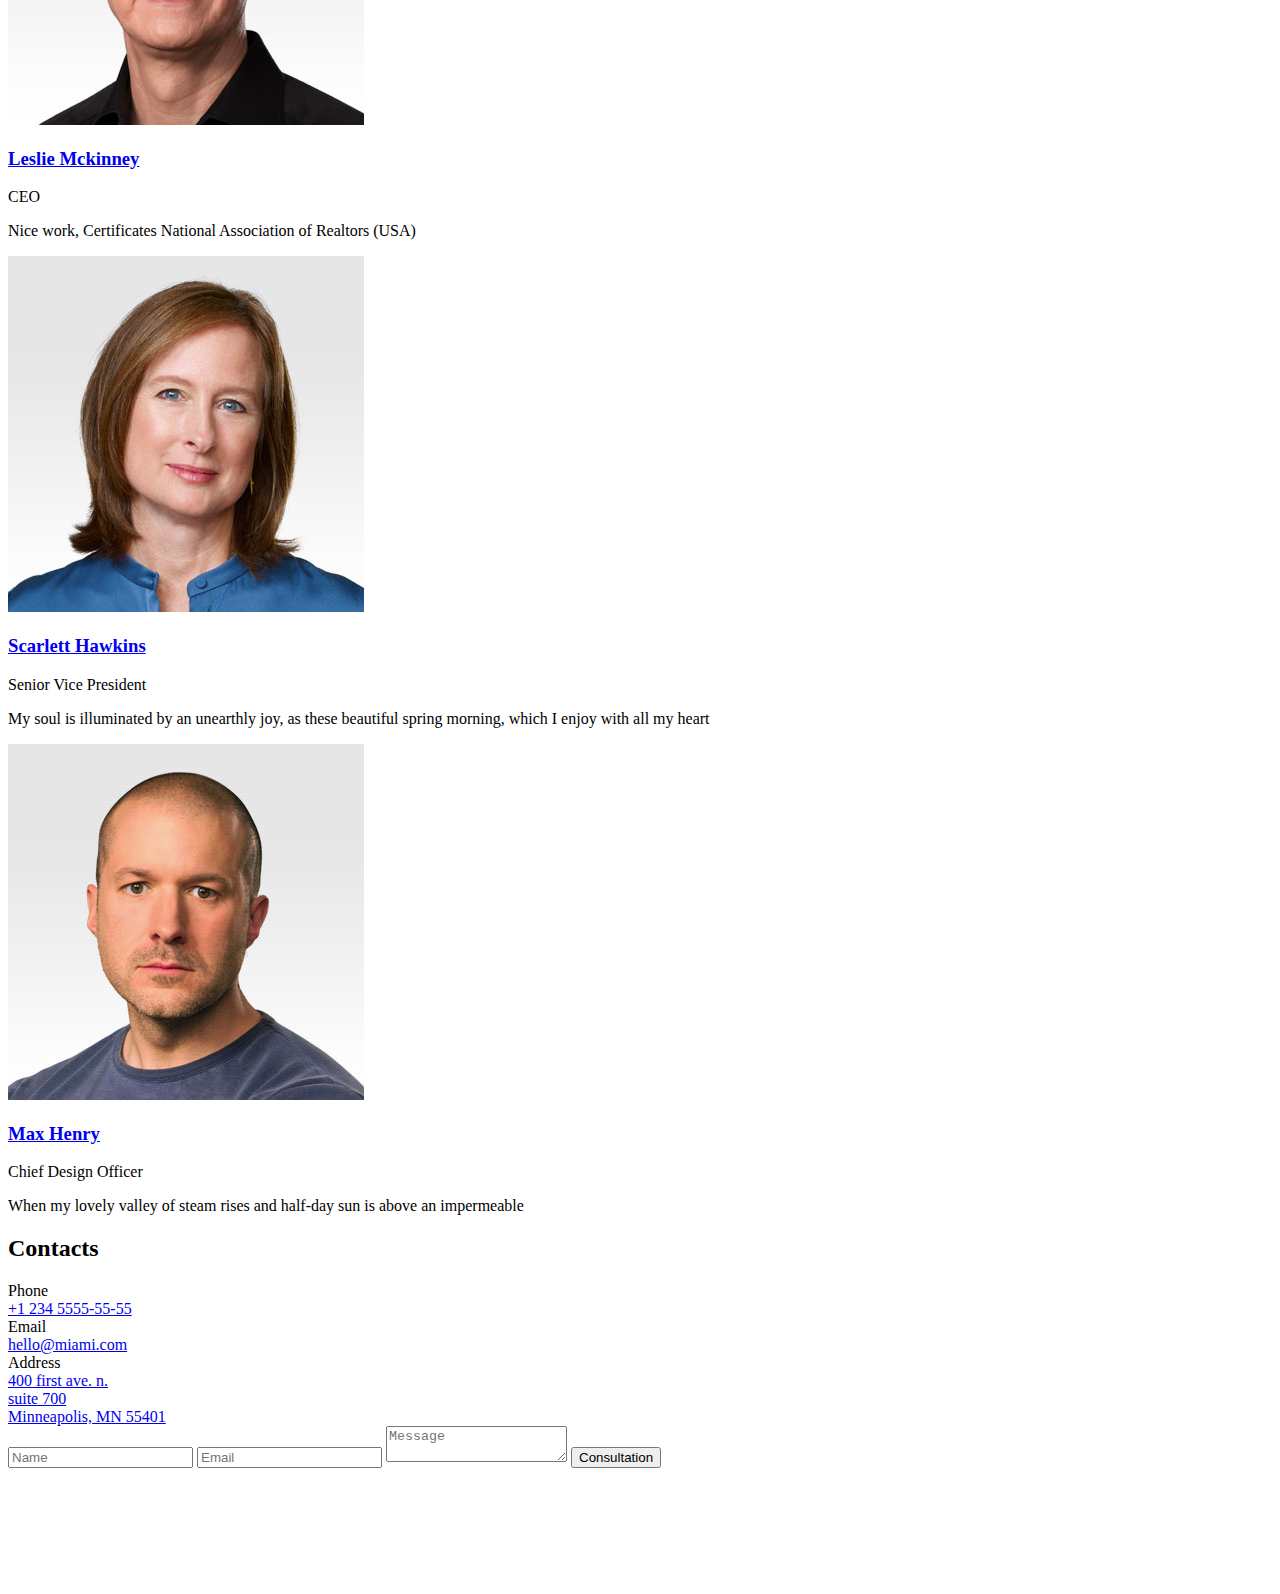
<file: src/index.html>
<!DOCTYPE html>
<html lang="en" class="page">

  <head>
    <meta charset="UTF-8">
    <meta name="viewport" content="width=device-width, initial-scale=1.0">
    <title>Miami</title>
    <link rel="stylesheet" href="./styles/main.scss">
    <link rel="preconnect" href="https://fonts.googleapis.com">
    <link
      rel="preconnect"
      href="https://fonts.gstatic.com"
      crossorigin="anonymous"
    >
    <link href="https://fonts.googleapis.com/css2?family=Roboto&display=swap" rel="stylesheet">
    <link rel="shortcut icon" href="/images/favicon.png" type="image/png">
    <script src="scripts/main.js" defer></script>
  </head>

  <body class="page__body">

    <header class="header">
      <div class="container">
        <div class="header__content">
          <div class="top-actions">
            <a href="#menu" class="icon icon--menu"></a>

            <a href="#" class="logo">
              <img
                src="./images/logo.png"
                alt="Miami Condo Kings"
                class="logo__image"
              >
            </a>

            <a
             href="tel: +1 234 555-55-55"
             class="icon icon--phone header__call"
           ></a>
          </div>

          <h1 class="header__title">
            Miami
            <br>
            Condo Kings
          </h1>
        </div>
      </div>

    </header>

    <nav class="page__menu menu" id="menu">
      <div class="container">
        <div class="menu__content">
          <div class="menu__top top-actions">
            <a href="#" class="icon icon--cross"></a>

            <a href="#" class="logo">
              <img
                src="./images/logo.png"
                alt="Miami Condo Kings"
                class="logo__image"
              >
            </a>
          </div>

          <ul class="menu__list">
            <li class="menu__item">
              <a href="#home" class="menu__link">Home</a>
            </li>

            <li class="menu__item">
              <a href="#about-us" class="menu__link">About us</a>
            </li>

            <li class="menu__item">
              <a href="#gallery" class="menu__link">Gallery</a>
            </li>

            <li class="menu__item">
              <a href="#testimonials" class="menu__link">Testimonials</a>
            </li>

            <li class="menu__item">
              <a href="#contact-us" class="menu__link">Contact us</a>
            </li>
          </ul>

          <a href="tel:+1 234 555-55-55" class="menu__call menu__call--phone">
            +1 234 555-55-55
          </a>
          <a href="tel:+1 234 555-55-55" class="menu__call menu__call--action">
            call to order
          </a>
        </div>
      </div>
    </nav>

    <main>
      <section class="page__section about" id="about-us">
        <div class="container">
          <div class="grid grid--desktop">
            <div class="grid-item grid__item--1-4">
              <h2 class="about__title">
                Miami best
                <br>
                Real estate

                <a href="#" class="about__title-link">here</a>
              </h2>
            </div>

            <div class="grid-item grid__item--7-12">
              <h3 href="#" class="about__subtitle">
                Over 50 years experience in love.
              </h3>

              <p class="about__paragraph">
                Mazel and VA Tsukkerman in his "Analysis of musical works." Pointillism, which originated in the music of
                the early twentieth century, microforms, found a distant historical.
              </p>
              <p class="about__paragraph">
                The market leader in real estate since 2003. Awards Real Estate Company, 2010, 2011, 2013. More than 200
                satisfied customers premium segment. We focus only on new buildings and high-level doskanalno know this
                area better than other specialists.Working directly with developers - so have more useful information
                about the profitable deals.
              </p>
              <p class="about__paragraph about__paragraph--important">
                We will never be late!
                <br>
                Guaranteed secure transaction - 100%
              </p>


            </div>
          </div>
        </div>

      </section>

      <section class="page__section gallery" id="gallery">
        <div class="container">
          <h2 class="page__section-title">
            Gallery
          </h2>

          <div class="gallery__place place">
            <div class="place__photos">
              <div class="grid">
                <div class="grid__item grid__item--desktop-1-8">
                  <div class="place__photo-container">
                    <img
                      src="images/photos/1.jpg"
                      alt="Place 1"
                      class="place__photo"
                    >
                  </div>
                </div>
                <div class="grid__item grid__item--desktop-9-12">
                  <div class="place__photo-container">
                    <img
                      src="images/photos/2.jpg"
                      alt="Place 1"
                      class="place__photo"
                    >
                  </div>
                </div>
              </div>
            </div>
            <div class="place__description">
              <a
                href="https://goo.gl/maps/CT3dJz5yGVYjJY6g6"
                class="place__link"
                rel="noopener"
                target="_blank"
              >
                Marina
                Palms
              </a>
              / North Miami Beach, FL 33162
            </div>
          </div>

          <div class="gallery__place place">
            <div class="place__photos">
              <div class="grid">
                <div class="grid__item grid__item--desktop-1-6">
                  <div class="place__photo-container">
                    <img
                      src="images/photos/3.jpg"
                      alt="Place 2"
                      class="place__photo"
                    >
                  </div>
                </div>
                <div class="grid__item grid__item--desktop-7-12">
                  <div class="place__photo-container">
                    <img
                      src="images/photos/4.jpg"
                      alt="Place 2"
                      class="place__photo"
                    >
                  </div>
                </div>
              </div>
            </div>
            <div class="place__description">
              <a
                href="https://goo.gl/maps/YYnaji1Hffn1u8HM6"
                class="place__link"
                rel="noopener"
                target="_blank"
              >
                Edition
                Residens
              </a>
              / Miami Beach, FL 33139
            </div>
          </div>

          <div class="gallery__place place">
            <div class="place__photos">
              <div class="grid">
                <div class="grid__item grid__item--desktop-1-4">
                  <div class="place__photo-container">
                    <img
                      src="images/photos/5.jpg"
                      alt="Place 3"
                      class="place__photo"
                    >
                  </div>
                </div>
                <div class="grid__item grid__item--desktop-5-12">
                  <div class="place__photo-container">
                    <img
                      src="images/photos/6.jpg"
                      alt="Place 3"
                      class="place__photo"
                    >
                  </div>
                </div>
              </div>
            </div>
            <div class="place__description">
              <a
                href="https://g.page/Faena-Miami-Beach?share"
                class="place__link"
                rel="noopener"
                target="_blank"
              >
                Faena House
              </a>
              / Miami Beach, FL 33140
            </div>
          </div>

          <div class="grid grid--desktop">
            <div class="grid__item grid__item--6-7">
              <a href="#" class="button">
                View all
              </a>
            </div>
          </div>
        </div>
      </section>

      <section class="page__section testimonials" id="testimonials">
        <div class="container">
          <h2 class="page__section-title">
            Testimonials
          </h2>
          <div class="grid grid--desktop">
            <div class=" testimonials__item grid__item grid__item--1-4">
              <div class="testimonial">
                <div class="testimonial__photo-container">
                  <img
                    src="images/people/1.jpg"
                    alt="Leslie Mckinney"
                    class="testimonial__photo"
                  >
                </div>
                <h3 class="testimonial__name">
                  <a href="#" class="testimonial__link">
                    Leslie Mckinney
                  </a>
                </h3>
                <div class="testimonial__role">
                  CEO
                </div>
                <p class="testimonial__about">
                  Nice work, Certificates National Association of Realtors (USA)
                </p>
              </div>
            </div>

            <div class="testimonials__item grid__item grid__item--5-8">
              <div class="testimonial">
                <div class="testimonial__photo-container">
                  <img
                    src="images/people/2.jpg"
                    alt="Scarlett Hawkins"
                    class="testimonial__photo"
                  >
                </div>
                <h3 class="testimonial__name">
                  <a href="#" class="testimonial__link">
                    Scarlett Hawkins
                  </a>
                </h3>
                <div class="testimonial__role">
                  Senior Vice President
                </div>
                <p class="testimonial__about">
                  My soul is illuminated by an unearthly joy, as these beautiful spring morning, which I enjoy with all my
                  heart
                </p>
              </div>
            </div>

            <div class="testimonials__item grid__item grid__item--9-12">
              <div class="testimonial">
                <div class="testimonial__photo-container">
                  <img
                    src="images/people/3.jpg"
                    alt="Max Henry"
                    class="testimonial__photo"
                  >
                </div>
                <h3 class="testimonial__name">
                  <a href="#" class="testimonial__link">
                    Max Henry
                  </a>
                </h3>
                <div class="testimonial__role">
                  Chief Design Officer
                </div>
                <p class="testimonial__about">
                  When my lovely valley of steam rises and half-day sun is above an impermeable
                </p>
              </div>
            </div>
          </div>
        </div>
      </section>

      <section class="page__section contact-us" id="contact-us">
        <div class="container">
          <h2 class="page__section-title">
            Contacts
          </h2>

          <div class="grid grid--desktop">
            <div class="grid_item grid__item--1-2">
              <div class="contact-us__info">
                <div class="contact-us__info-title">
                  Phone
                </div>

                <a href="tel:+1 234 5555-55-55" class="contact-us__info-link">
                  +1 234 5555-55-55
                </a>
              </div>

              <div class="contact-us__info">
                <div class="contact-us__info-title">
                  Email
                </div>
                <a href="mailto:hello@miami.com" class="contact-us__info-link">
                  hello@miami.com
                </a>
              </div>
            </div>
            <div class="grid_item grid__item--4-5">
              <div class="contact-us__info contact-us__info--last">
                <div class="contact-us__info-title">
                  Address
                </div>

                <a
                  href="https://goo.gl/maps/9nqN7L9XJTdbaaHk7"
                  class="contact-us__info-link"
                  rel="noopener"
                  target="_blank"
                >
                  400 first ave. n.
                  <br>
                  suite 700
                  <br>
                  Minneapolis, MN 55401
                </a>
              </div>
            </div>
            <div class="grid_item grid__item--8-12">
              <form action="">
                <input
                  name="name"
                  type="text"
                  placeholder="Name"
                  class="form-field contact-us__field"
                  required
                >
                <input
                  name="email"
                  type="email"
                  placeholder="Email"
                  class="form-field contact-us__field"
                  required
                >
                <textarea
                  name="message"
                  placeholder="Message"
                  class="form-field form-field--textarea contact-us__field contact-us__field--last"
                  required
               ></textarea>

                <button class="button button--primary">Consultation</button>
              </form>
            </div>
          </div>
        </div>
      </section>
    </main>

    <footer class="footer">
      <a href="" class="logo">
        <img
          class="logo__image"
          src="./images/logo.png"
          alt="Miami Condo Kings"
        >
      </a>
    </footer>
  </body>

</html>
</file>
<file: main.39edbc19.css>
h1{font-family:Roboto,sans-serif;font-weight:400}@font-face{font-family:Roboto;src:url(Roboto-Regular-webfont.1b7be813.woff) format("woff");font-weight:400;font-style:normal}.container{margin:0 auto;max-width:1240px;padding:0 20px}@media (min-width:1024px){.container{padding:0 40px}}.header{background-size:cover;background-position:50%;background-repeat:no-repeat;background-image:url(header.3a6661a4.jpg)}.header__content{display:flex;flex-direction:column;justify-content:space-between;box-sizing:border-box;height:100vh;padding:24px 0 80px}.header__title{font-size:46px;line-height:40px;font-weight:700;color:#fff;letter-spacing:-1}@media (min-width:1024px){.header__title{font-size:80px;line-height:80px;letter-spacing:-1.5px}}.header__title:before{content:"";display:block;width:40px;height:2px;background-color:#fff;margin-bottom:24px}.header__call{text-decoration:none}@media (min-width:1024px){.header__call:before{content:"+1 234 555-55-55";position:relative;top:50%;transform:translate(-100%,50%);display:block;width:max-content;padding-right:20px;font-size:12px;line-height:16px;font-weight:700;color:#fff;letter-spacing:2px;text-transform:uppercase;opacity:0;pointer-events:none}.header__call:hover:before{opacity:1;pointer-events:all}}.icon{display:block;width:100%;height:0;padding-bottom:100%;background-size:contain;background-position:50%;background-repeat:no-repeat}.icon--menu{background-image:url(menu.11980eae.svg)}.icon--menu:hover{background-image:url(menu_hover.c680bfbf.svg)}.icon--phone{background-image:url(phone.14e90a37.svg)}.icon--cross{background-image:url(cross.2a15d6b2.svg)}.logo__image{height:48px}@media (min-width:1024px){.logo__image{height:80px}}.menu{background-color:#0075ff}.menu__content{box-sizing:border-box;height:100vh;padding:24px 0}.menu__top{margin-bottom:48px}.menu__list{margin:0 0 48px;padding:0;list-style:none}.menu__item{margin-bottom:24px}.menu__item:last-child{margin-bottom:0}.menu__link{display:inline-block;padding:8px;border-bottom:1px solid transparent;font-weight:700;font-size:22px;line-height:22px;color:#fff;text-decoration:none;letter-spacing:2px;text-transform:uppercase;transition:border-color .3s}.menu__link:hover{border-color:#fff}.menu__call{display:block;width:max-content;font-weight:700;font-size:12px;line-height:16px;letter-spacing:2px;text-transform:uppercase;text-decoration:none;color:#fff}.menu__call--phone{margin-bottom:16px}.menu__call--action{padding-bottom:8px;border-bottom:1px solid #fff}.page{font-family:Roboto,sans-serif;scroll-behavior:smooth}.page__body{margin:0}.page__menu{position:fixed;top:0;left:0;right:0;transform:translateX(-100%);transition:transform .3s}.page__menu:target{transform:translateX(0)}.page__section{margin-top:64px}@media (min-width:1024px){.page__section{margin-top:104px}}.page__section-title{margin-bottom:0 0 32px;font-weight:700;font-size:36px;line-height:36px;text-align:center;letter-spacing:-1.5px;color:#000}@media (min-width:1024px){.page__section-title{font-size:48px;line-height:48px;margin-bottom:56px}}.page__section-title:after{content:"";display:block;width:23px;height:16px;margin:4px auto 0;background-image:url(crown.faad32a5.svg);background-position:50%;background-size:contain;background-repeat:no-repeat}.top-actions{--icon-width:18px;display:grid;grid-template-columns:var(--icon-width) 1fr var(--icon-width);justify-items:center;align-items:center}@media (min-width:1024px){.top-actions{--icon-width:24px}}.footer{display:flex;justify-content:center;align-items:flex-end;height:320px;padding-bottom:24px;background-image:url(footer.282429a4.jpg);background-size:cover;background-position:50%}@media (min-width:1024px){.footer{height:360px;padding-bottom:36px}}.grid{display:grid;grid-template-columns:repeat(2,1fr);column-gap:20px}@media (min-width:1024px){.grid{grid-template-columns:repeat(12,1fr);column-gap:24px}}.grid--desktop{display:block}@media (min-width:1024px){.grid--desktop{display:grid}}.grid__item--1-1{grid-column:1/2}@media (min-width:1024px){.grid__item--desktop-1-1{grid-column:1/2}}.grid__item--1-2{grid-column:1/3}@media (min-width:1024px){.grid__item--desktop-1-2{grid-column:1/3}}.grid__item--1-3{grid-column:1/4}@media (min-width:1024px){.grid__item--desktop-1-3{grid-column:1/4}}.grid__item--1-4{grid-column:1/5}@media (min-width:1024px){.grid__item--desktop-1-4{grid-column:1/5}}.grid__item--1-5{grid-column:1/6}@media (min-width:1024px){.grid__item--desktop-1-5{grid-column:1/6}}.grid__item--1-6{grid-column:1/7}@media (min-width:1024px){.grid__item--desktop-1-6{grid-column:1/7}}.grid__item--1-7{grid-column:1/8}@media (min-width:1024px){.grid__item--desktop-1-7{grid-column:1/8}}.grid__item--1-8{grid-column:1/9}@media (min-width:1024px){.grid__item--desktop-1-8{grid-column:1/9}}.grid__item--1-9{grid-column:1/10}@media (min-width:1024px){.grid__item--desktop-1-9{grid-column:1/10}}.grid__item--1-10{grid-column:1/11}@media (min-width:1024px){.grid__item--desktop-1-10{grid-column:1/11}}.grid__item--1-11{grid-column:1/12}@media (min-width:1024px){.grid__item--desktop-1-11{grid-column:1/12}}.grid__item--1-12{grid-column:1/13}@media (min-width:1024px){.grid__item--desktop-1-12{grid-column:1/13}}.grid__item--2-2{grid-column:2/3}@media (min-width:1024px){.grid__item--desktop-2-2{grid-column:2/3}}.grid__item--2-3{grid-column:2/4}@media (min-width:1024px){.grid__item--desktop-2-3{grid-column:2/4}}.grid__item--2-4{grid-column:2/5}@media (min-width:1024px){.grid__item--desktop-2-4{grid-column:2/5}}.grid__item--2-5{grid-column:2/6}@media (min-width:1024px){.grid__item--desktop-2-5{grid-column:2/6}}.grid__item--2-6{grid-column:2/7}@media (min-width:1024px){.grid__item--desktop-2-6{grid-column:2/7}}.grid__item--2-7{grid-column:2/8}@media (min-width:1024px){.grid__item--desktop-2-7{grid-column:2/8}}.grid__item--2-8{grid-column:2/9}@media (min-width:1024px){.grid__item--desktop-2-8{grid-column:2/9}}.grid__item--2-9{grid-column:2/10}@media (min-width:1024px){.grid__item--desktop-2-9{grid-column:2/10}}.grid__item--2-10{grid-column:2/11}@media (min-width:1024px){.grid__item--desktop-2-10{grid-column:2/11}}.grid__item--2-11{grid-column:2/12}@media (min-width:1024px){.grid__item--desktop-2-11{grid-column:2/12}}.grid__item--2-12{grid-column:2/13}@media (min-width:1024px){.grid__item--desktop-2-12{grid-column:2/13}}.grid__item--3-3{grid-column:3/4}@media (min-width:1024px){.grid__item--desktop-3-3{grid-column:3/4}}.grid__item--3-4{grid-column:3/5}@media (min-width:1024px){.grid__item--desktop-3-4{grid-column:3/5}}.grid__item--3-5{grid-column:3/6}@media (min-width:1024px){.grid__item--desktop-3-5{grid-column:3/6}}.grid__item--3-6{grid-column:3/7}@media (min-width:1024px){.grid__item--desktop-3-6{grid-column:3/7}}.grid__item--3-7{grid-column:3/8}@media (min-width:1024px){.grid__item--desktop-3-7{grid-column:3/8}}.grid__item--3-8{grid-column:3/9}@media (min-width:1024px){.grid__item--desktop-3-8{grid-column:3/9}}.grid__item--3-9{grid-column:3/10}@media (min-width:1024px){.grid__item--desktop-3-9{grid-column:3/10}}.grid__item--3-10{grid-column:3/11}@media (min-width:1024px){.grid__item--desktop-3-10{grid-column:3/11}}.grid__item--3-11{grid-column:3/12}@media (min-width:1024px){.grid__item--desktop-3-11{grid-column:3/12}}.grid__item--3-12{grid-column:3/13}@media (min-width:1024px){.grid__item--desktop-3-12{grid-column:3/13}}.grid__item--4-4{grid-column:4/5}@media (min-width:1024px){.grid__item--desktop-4-4{grid-column:4/5}}.grid__item--4-5{grid-column:4/6}@media (min-width:1024px){.grid__item--desktop-4-5{grid-column:4/6}}.grid__item--4-6{grid-column:4/7}@media (min-width:1024px){.grid__item--desktop-4-6{grid-column:4/7}}.grid__item--4-7{grid-column:4/8}@media (min-width:1024px){.grid__item--desktop-4-7{grid-column:4/8}}.grid__item--4-8{grid-column:4/9}@media (min-width:1024px){.grid__item--desktop-4-8{grid-column:4/9}}.grid__item--4-9{grid-column:4/10}@media (min-width:1024px){.grid__item--desktop-4-9{grid-column:4/10}}.grid__item--4-10{grid-column:4/11}@media (min-width:1024px){.grid__item--desktop-4-10{grid-column:4/11}}.grid__item--4-11{grid-column:4/12}@media (min-width:1024px){.grid__item--desktop-4-11{grid-column:4/12}}.grid__item--4-12{grid-column:4/13}@media (min-width:1024px){.grid__item--desktop-4-12{grid-column:4/13}}.grid__item--5-5{grid-column:5/6}@media (min-width:1024px){.grid__item--desktop-5-5{grid-column:5/6}}.grid__item--5-6{grid-column:5/7}@media (min-width:1024px){.grid__item--desktop-5-6{grid-column:5/7}}.grid__item--5-7{grid-column:5/8}@media (min-width:1024px){.grid__item--desktop-5-7{grid-column:5/8}}.grid__item--5-8{grid-column:5/9}@media (min-width:1024px){.grid__item--desktop-5-8{grid-column:5/9}}.grid__item--5-9{grid-column:5/10}@media (min-width:1024px){.grid__item--desktop-5-9{grid-column:5/10}}.grid__item--5-10{grid-column:5/11}@media (min-width:1024px){.grid__item--desktop-5-10{grid-column:5/11}}.grid__item--5-11{grid-column:5/12}@media (min-width:1024px){.grid__item--desktop-5-11{grid-column:5/12}}.grid__item--5-12{grid-column:5/13}@media (min-width:1024px){.grid__item--desktop-5-12{grid-column:5/13}}.grid__item--6-6{grid-column:6/7}@media (min-width:1024px){.grid__item--desktop-6-6{grid-column:6/7}}.grid__item--6-7{grid-column:6/8}@media (min-width:1024px){.grid__item--desktop-6-7{grid-column:6/8}}.grid__item--6-8{grid-column:6/9}@media (min-width:1024px){.grid__item--desktop-6-8{grid-column:6/9}}.grid__item--6-9{grid-column:6/10}@media (min-width:1024px){.grid__item--desktop-6-9{grid-column:6/10}}.grid__item--6-10{grid-column:6/11}@media (min-width:1024px){.grid__item--desktop-6-10{grid-column:6/11}}.grid__item--6-11{grid-column:6/12}@media (min-width:1024px){.grid__item--desktop-6-11{grid-column:6/12}}.grid__item--6-12{grid-column:6/13}@media (min-width:1024px){.grid__item--desktop-6-12{grid-column:6/13}}.grid__item--7-7{grid-column:7/8}@media (min-width:1024px){.grid__item--desktop-7-7{grid-column:7/8}}.grid__item--7-8{grid-column:7/9}@media (min-width:1024px){.grid__item--desktop-7-8{grid-column:7/9}}.grid__item--7-9{grid-column:7/10}@media (min-width:1024px){.grid__item--desktop-7-9{grid-column:7/10}}.grid__item--7-10{grid-column:7/11}@media (min-width:1024px){.grid__item--desktop-7-10{grid-column:7/11}}.grid__item--7-11{grid-column:7/12}@media (min-width:1024px){.grid__item--desktop-7-11{grid-column:7/12}}.grid__item--7-12{grid-column:7/13}@media (min-width:1024px){.grid__item--desktop-7-12{grid-column:7/13}}.grid__item--8-8{grid-column:8/9}@media (min-width:1024px){.grid__item--desktop-8-8{grid-column:8/9}}.grid__item--8-9{grid-column:8/10}@media (min-width:1024px){.grid__item--desktop-8-9{grid-column:8/10}}.grid__item--8-10{grid-column:8/11}@media (min-width:1024px){.grid__item--desktop-8-10{grid-column:8/11}}.grid__item--8-11{grid-column:8/12}@media (min-width:1024px){.grid__item--desktop-8-11{grid-column:8/12}}.grid__item--8-12{grid-column:8/13}@media (min-width:1024px){.grid__item--desktop-8-12{grid-column:8/13}}.grid__item--9-9{grid-column:9/10}@media (min-width:1024px){.grid__item--desktop-9-9{grid-column:9/10}}.grid__item--9-10{grid-column:9/11}@media (min-width:1024px){.grid__item--desktop-9-10{grid-column:9/11}}.grid__item--9-11{grid-column:9/12}@media (min-width:1024px){.grid__item--desktop-9-11{grid-column:9/12}}.grid__item--9-12{grid-column:9/13}@media (min-width:1024px){.grid__item--desktop-9-12{grid-column:9/13}}.grid__item--10-10{grid-column:10/11}@media (min-width:1024px){.grid__item--desktop-10-10{grid-column:10/11}}.grid__item--10-11{grid-column:10/12}@media (min-width:1024px){.grid__item--desktop-10-11{grid-column:10/12}}.grid__item--10-12{grid-column:10/13}@media (min-width:1024px){.grid__item--desktop-10-12{grid-column:10/13}}.grid__item--11-11{grid-column:11/12}@media (min-width:1024px){.grid__item--desktop-11-11{grid-column:11/12}}.grid__item--11-12{grid-column:11/13}@media (min-width:1024px){.grid__item--desktop-11-12{grid-column:11/13}}.grid__item--12-12{grid-column:12/13}@media (min-width:1024px){.grid__item--desktop-12-12{grid-column:12/13}}.about__title{margin:0 0 48px;font-weight:700;font-size:36px;line-height:36px;align-items:center;letter-spacing:-1.5px;color:#000}@media (min-width:1024px){.about__title{font-size:48px;line-height:48px;margin-bottom:0}}.about__subtitle,.about__title-link{color:#0075ff;text-decoration:none}.about__subtitle{display:block;margin-bottom:16px;font-weight:700;font-size:24px;line-height:30px}.about__paragraph{margin:0 0 27px;font-weight:400;font-size:16px;line-height:27px;color:#3e3e3e}.about__paragraph:last-child{margin-bottom:0}.about__paragraph--important,.button{font-weight:700}.button{display:flex;justify-content:center;align-items:center;box-sizing:border-box;width:100%;height:56px;border:2px solid #0075ff;border-radius:8px;font-size:16px;line-height:14px;text-decoration:none;color:#0075ff;cursor:pointer;transition:all .3s linear}.button--primary{background-color:#005ecc;color:#fff;border-color:#005ecc;margin-bottom:64px}@media (min-width:1024px){.button--primary{margin-bottom:104px}}.button:hover{color:#fff;box-shadow:0 13px 27px rgba(0,83,181,.46)}.button:active,.button:hover{border-color:#005ecc;background-color:#005ecc}.button:active{box-shadow:0 8px 14px rgba(0,83,181,.46)}.gallery__place{margin-bottom:32px}@media (min-width:1024px){.gallery__place{margin-bottom:40px}}.place__photo-container{position:relative;box-sizing:border-box;width:100%;max-height:256px;overflow:hidden;transition:transform .3s linear}.place__photo-container:hover{transform:scale(1.1)}.place__photo-container:after{content:"";display:block;padding-bottom:100%}@media (min-width:1024px){.place__photo-container{height:256px;padding-bottom:0}}.place__photo{position:absolute;width:100%;height:100%;border-radius:8px;object-fit:cover;object-position:center}.place__photos{margin-bottom:16px}@media (min-width:1024px){.place__photos{margin-bottom:24px}}.place__link{font-weight:700;color:#0075ff;text-decoration:none}.testimonials__item{margin-bottom:48px}.testimonials__item:last-child{margin-bottom:0}@media (min-width:1024px){.testimonials__item{margin-bottom:0}}.testimonial__photo-container{display:grid;grid-template-columns:repeat(4,1fr);column-gap:24px;margin-bottom:28px}@media (min-width:1024px){.testimonial__photo-container{margin-bottom:32px}}.testimonial__photo{grid-column:2/4;width:100%;border-radius:50%}.testimonial__name{margin:0 0 4px;font-weight:700;font-size:24px;line-height:30px;text-align:center;color:#0075ff}.testimonial__role{margin:0 0 4px;font-size:14px;line-height:27px;text-align:center;color:#9fadc2}.testimonial__about{font-size:16px;line-height:27px;text-align:center;color:#3e3e3e}.link{color:#0075ff;text-decoration:none}.contact-us__info{margin:0 0 24px}.contact-us__info--last{margin-bottom:32px}.contact-us__info-title{margin:0 0 8px;font-size:14px;line-height:27px;color:#9fadc2}.contact-us__info-link{color:inherit;text-decoration:none}.contact-us__field{margin:0 0 16px}.contact-us__field--last{margin-bottom:32px}.form-field{box-sizing:border-box;display:block;width:100%;height:48px;background-color:#f7f8ff;border:2px solid transparent;border-radius:8px;padding:14px 16px;color:#000}.form-field::placeholder{font-size:14px;line-height:20px;color:#8f99a8}.form-field:hover{border-color:#ccd0e0}.form-field:focus{border-color:#0075ff;outline:none}.form-field--textarea{height:144px;resize:none;font-family:inherit}
/*# sourceMappingURL=main.39edbc19.css.map */
</file>
